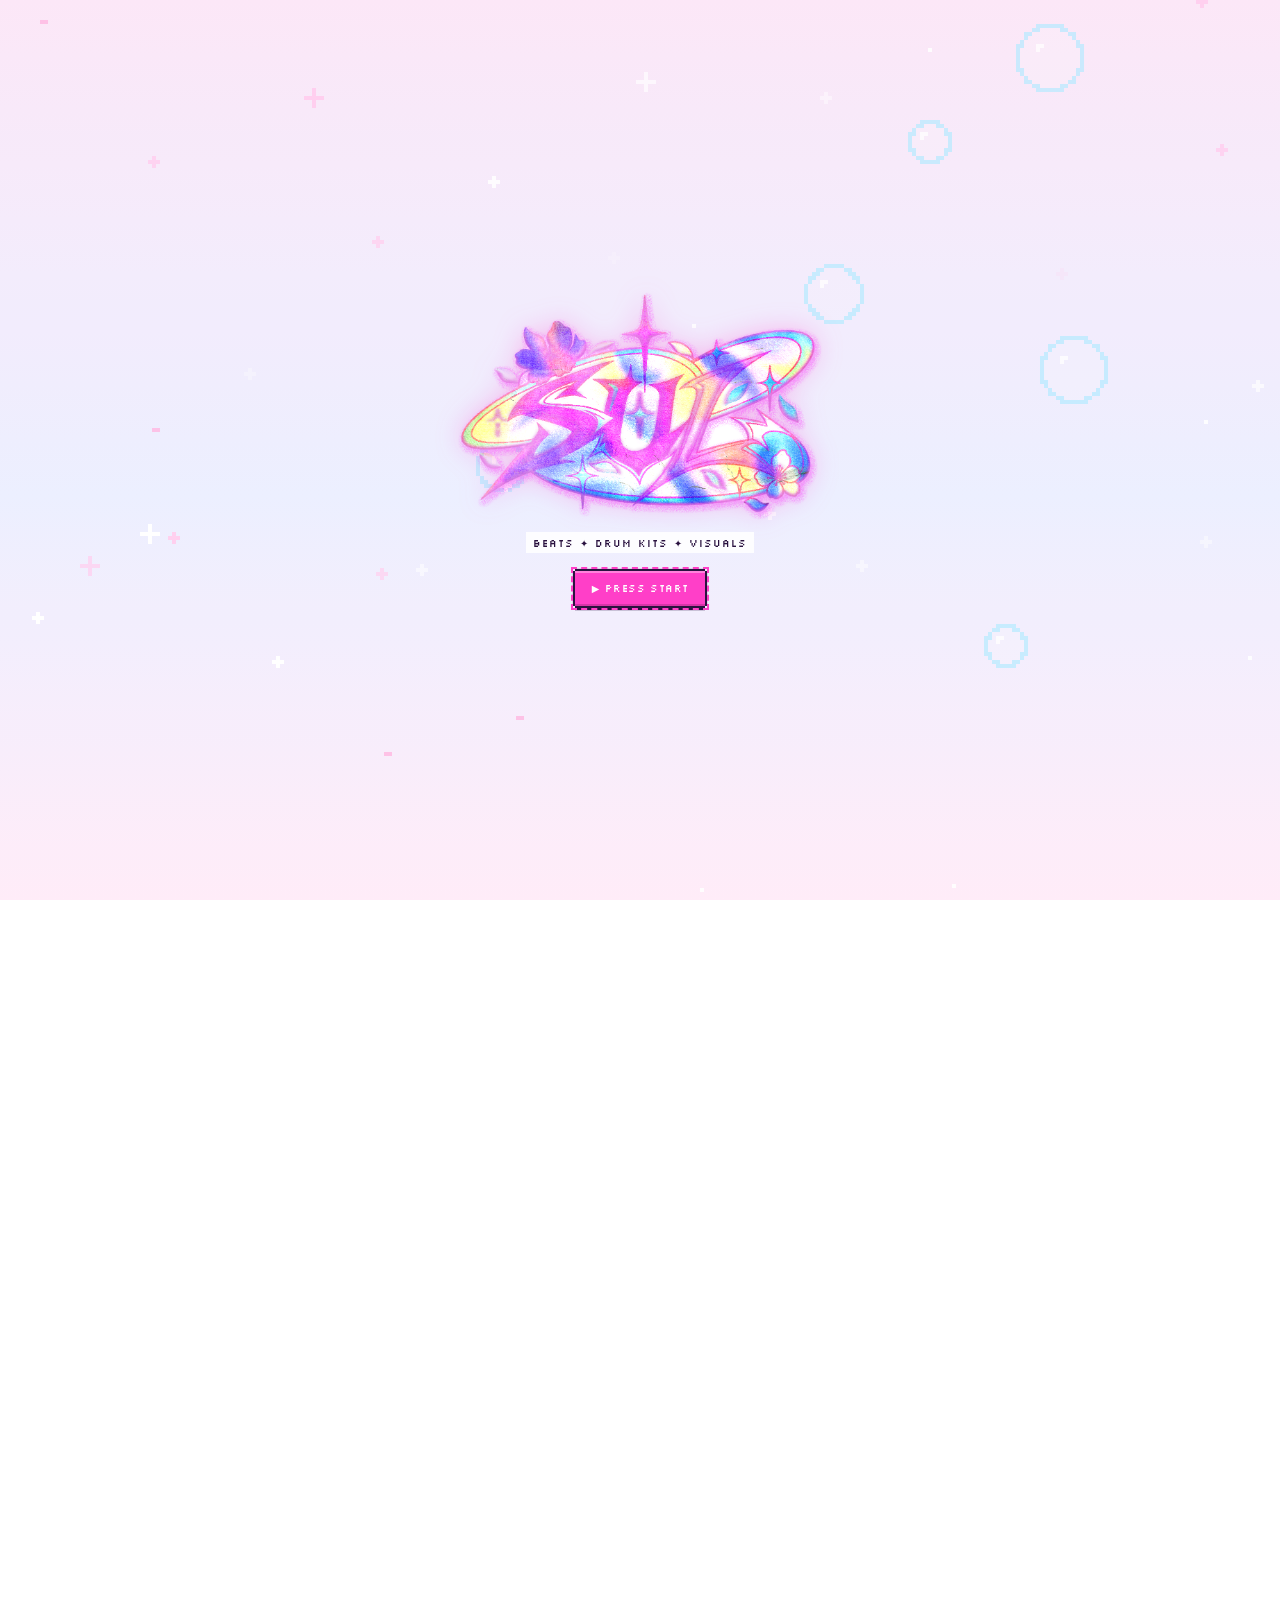
<file: index.html>
<!DOCTYPE html>
<html lang="en">
<head>
  <meta charset="utf-8">
  <meta name="viewport" content="width=device-width, initial-scale=1, viewport-fit=cover">
  <title>SUL0557 — Beats, Drum Kits & Visuals</title>
  <meta name="description" content="Hi I'm Sul and I make beats & visuals. Drum kits, cover art and edits.">
  <meta name="theme-color" content="#fbe3f6">
  <meta property="og:title" content="SUL0557">
  <meta property="og:description" content="Beats, drum kits, cover arts & edits.">
  <meta property="og:image" content="assets/img/share.jpg">
  <meta property="og:type" content="website">
  <meta name="twitter:card" content="summary_large_image">
  <link rel="icon" type="image/png" href="assets/img/favicon.png" id="favicon">
  <link rel="preconnect" href="https://fonts.googleapis.com">
  <link rel="preconnect" href="https://fonts.gstatic.com" crossorigin>
  <link rel="stylesheet" href="assets/css/style.css">
</head>
<body class="is-loading">
  <a class="skip-link" href="#app">Skip to content</a>

  <!-- Background layers -->
  <div id="bg-image" aria-hidden="true"></div>
  <canvas id="bg-canvas" aria-hidden="true"></canvas>
  <div id="bg-overlay" aria-hidden="true"></div>
  <canvas id="fx-canvas" aria-hidden="true"></canvas>

  <!-- Intro / splash page -->
  <div id="intro" hidden></div>

  <!-- Site -->
  <div id="announce" hidden></div>
  <header id="site-header"></header>
  <main id="app" tabindex="-1"></main>
  <footer id="site-footer"></footer>

  <!-- Lightbox -->
  <div id="lightbox" hidden role="dialog" aria-modal="true" aria-label="Viewer"></div>

  <div id="loader" aria-hidden="true"><div class="loader-star">✦</div></div>

  <noscript><p style="padding:2rem;text-align:center;font-family:sans-serif">This site needs JavaScript turned on.</p></noscript>

  <script src="assets/js/fx.js"></script>
  <script src="assets/js/music.js"></script>
  <script src="assets/js/popups.js"></script>
  <script src="assets/js/game.js"></script>
  <script src="assets/js/imagefx.js"></script>
  <script src="assets/js/zipfix.js"></script>
  <script src="assets/js/tools.js"></script>
  <script src="assets/js/app.js"></script>
</body>
</html>
</file>
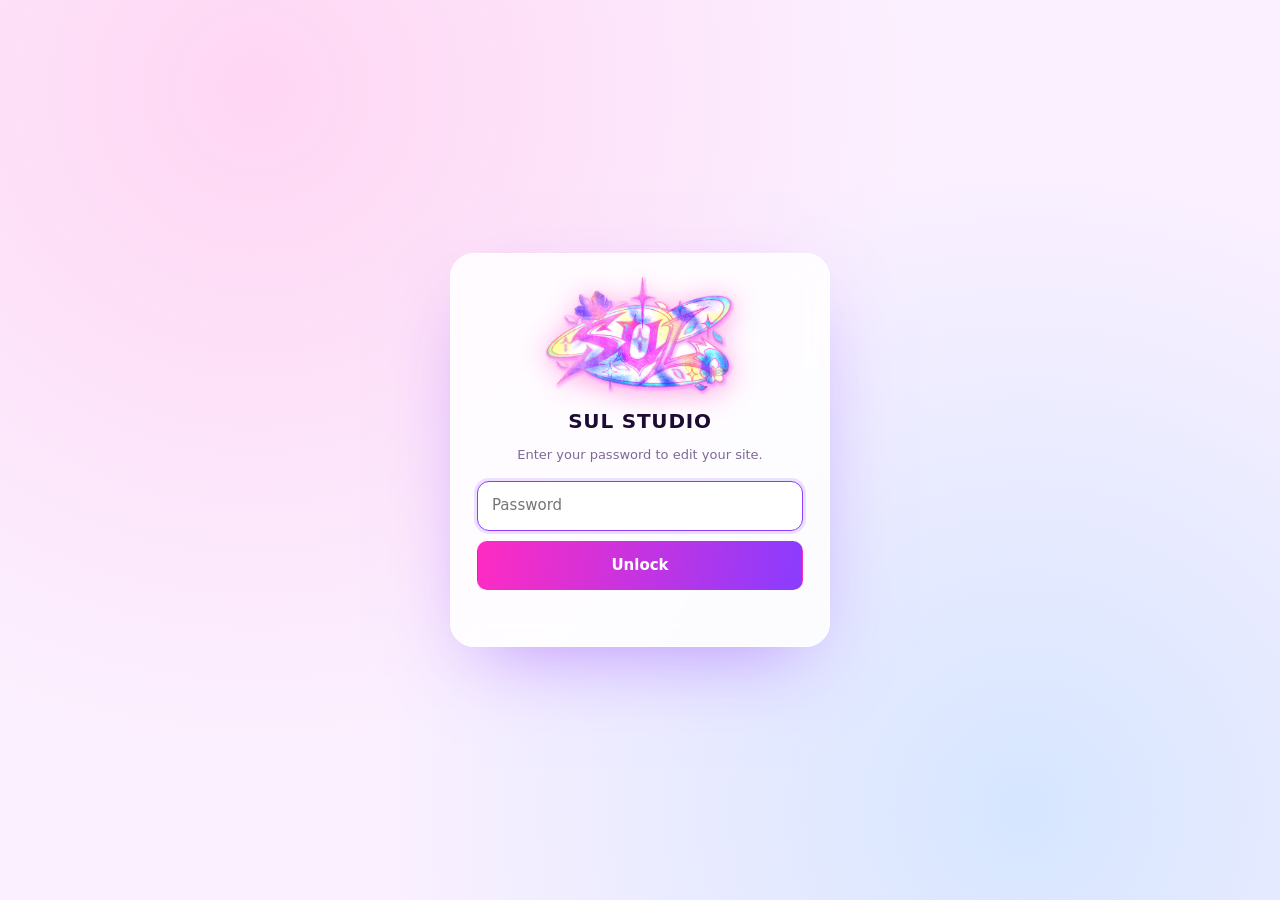
<file: studio-y1yywfhhuo/index.html>
<!DOCTYPE html>
<html lang="en">
<head>
  <meta charset="utf-8">
  <meta name="viewport" content="width=device-width, initial-scale=1">
  <meta name="robots" content="noindex, nofollow">
  <title>SUL Studio — Admin</title>
  <link rel="icon" type="image/png" href="../assets/img/favicon.png">
  <link rel="stylesheet" href="admin.css">
</head>
<body class="locked">
  <div id="gate"></div>
  <header class="topbar">
    <div class="tb-left">
      <img src="../assets/img/logo.png" alt="" class="tb-logo">
      <div>
        <div class="tb-title">SUL STUDIO</div>
        <div class="tb-status" id="status">Loading…</div>
      </div>
    </div>
    <div class="tb-actions">
      <button class="ab ghost" id="btn-lock" title="Lock the admin panel">🔒</button>
      <button class="ab ghost" id="btn-undo" title="Undo (Ctrl+Z)" disabled>↶ Undo</button>
      <button class="ab ghost" id="btn-redo" title="Redo (Ctrl+Shift+Z)" disabled>↷ Redo</button>
      <button class="ab ghost hide-sm" id="btn-intro" title="Play the intro page in the preview">▶ Intro</button>
      <button class="ab ghost hide-sm" id="btn-replay" title="Replay the entrance animations in the preview">✦ Replay</button>
      <button class="ab ghost show-sm" id="btn-toggle-preview">👁 Preview</button>
      <a class="ab ghost hide-sm" href="../" target="_blank" rel="noopener">↗ Live site</a>
      <button class="ab primary" id="btn-publish">🚀 Publish</button>
    </div>
  </header>

  <div class="layout">
    <nav class="side" id="side" aria-label="Admin sections"></nav>
    <main class="editor" id="editor" tabindex="-1"></main>
    <section class="preview" id="preview-pane" aria-label="Live preview">
      <div class="pv-bar">
        <div class="seg" id="device-seg">
          <button data-w="1440" class="on" title="Desktop">🖥</button>
          <button data-w="820" title="Tablet">▭</button>
          <button data-w="390" title="Phone">📱</button>
        </div>
        <select id="pv-page" aria-label="Preview page"></select>
        <a class="pv-open" id="pv-open" href="../index.html?draft=1" target="_blank" rel="noopener" title="Open this draft in a new tab">↗ draft</a>
      </div>
      <div class="pv-stage" id="pv-stage">
        <iframe id="pv" title="Site preview" src="about:blank" data-src="../index.html?preview=1"></iframe>
      </div>
    </section>
  </div>

  <div id="toast" role="status" aria-live="polite"></div>
  <div id="modal" hidden></div>

  <script src="../assets/js/imagefx.js"></script>
  <script src="admin.js"></script>
</body>
</html>
</file>
<file: assets/css/style.css>
/* =========================================================
   SUL0557 — "clean pixel" theme
   Crisp pixel borders, hard pixel shadows, pixel fonts and the
   animated pixel sky. Colours/fonts/sizes come from site.json
   (edit them in the admin panel).
   ========================================================= */

:root {
  --primary: #ff3fc8;
  --secondary: #8a3cff;
  --accent: #38c8ff;
  --highlight: #ffe14d;
  --text: #2a1240;
  --muted: #76659a;
  --surface-rgb: 255, 255, 255;
  --surface-a: .96;
  --radius: 0px;
  --b: 3px;
  --font-h: "Pixelify Sans", "Space Grotesk", system-ui, sans-serif;
  --font-b: "Space Grotesk", system-ui, sans-serif;
  --font-ui: "Silkscreen", "Space Grotesk", monospace;
  --h-weight: 700;
  --h-style: normal;
  --h-transform: uppercase;
  --speed: 1;
  --content-w: 1180px;
  --header-logo: 44px;
  --marquee-speed: 1;
  --ink: var(--text);
  --card: rgba(var(--surface-rgb), var(--surface-a));
  --solid: rgb(var(--surface-rgb));
  --shade: color-mix(in srgb, var(--secondary) 30%, transparent);
  --tint: color-mix(in srgb, var(--primary) 12%, rgb(var(--surface-rgb)));
  --holo: linear-gradient(90deg, var(--primary), var(--secondary) 50%, var(--accent));
  --holo-soft: linear-gradient(135deg, #ffd4f2, #e4d6ff 35%, #d2f2ff 65%, #fff6c4);
  --dur: calc(.6s / var(--speed));
  --frame: 0 calc(-1 * var(--b)) 0 0 var(--ink), 0 var(--b) 0 0 var(--ink), calc(-1 * var(--b)) 0 0 0 var(--ink), var(--b) 0 0 0 var(--ink);
  --drop: var(--b) calc(var(--b) * 3) 0 0 var(--shade), calc(var(--b) * 2) calc(var(--b) * 2) 0 0 var(--shade);
  --drop-lg: calc(var(--b) * 2) calc(var(--b) * 4) 0 0 var(--shade), calc(var(--b) * 3) calc(var(--b) * 3) 0 0 var(--shade);
}

*, *::before, *::after { box-sizing: border-box; }
html { -webkit-text-size-adjust: 100%; scroll-behavior: smooth; }
body { margin: 0; min-height: 100vh; color: var(--text); font-family: var(--font-b); font-size: 16px; line-height: 1.55; background: #fbe3f6; overflow-x: hidden; -webkit-font-smoothing: antialiased; }
body.lock-scroll { overflow: hidden; }
img, video, iframe { max-width: 100%; display: block; }
a { color: inherit; }
button, input { font: inherit; color: inherit; }
h1, h2, h3, h4 { font-family: var(--font-h); font-weight: var(--h-weight); font-style: var(--h-style); text-transform: var(--h-transform); line-height: 1; margin: 0 0 .35em; letter-spacing: .01em; }
p { margin: 0 0 1em; }
.holo { background: var(--holo); -webkit-background-clip: text; background-clip: text; color: transparent; }
.skip-link { position: absolute; left: -999px; top: 8px; z-index: 1000; background: #fff; padding: 8px 14px; }
.skip-link:focus { left: 8px; }
:focus-visible { outline: var(--b) dashed var(--primary); outline-offset: 4px; }
.sr-only { position: absolute !important; width: 1px; height: 1px; overflow: hidden; clip: rect(0 0 0 0); white-space: nowrap; }

/* ---------- the pixel frame (used everywhere) ---------- */
.px, .hd, .card, .kit-box, .g-item, .xcard-media, .cmp-side, .dialog, .win, .tab, .search-box input, .hero-search, .rev, .panel, .media-frame, .img-block img, .ft-form, .chips button, .ag-box, .icon-btn, .lb-btn {
  background: var(--card); box-shadow: var(--frame), var(--drop); border: 0; border-radius: 0;
}
body[data-card="soft"] :is(.hd, .card, .kit-box, .g-item, .xcard-media, .cmp-side, .dialog, .win, .tab, .search-box input, .hero-search, .rev, .panel, .media-frame, .img-block img, .ft-form, .chips button, .icon-btn) {
  border-radius: 18px; box-shadow: 0 0 0 1px color-mix(in srgb, var(--text) 10%, transparent), 0 14px 34px -12px var(--shade);
}

/* ---------- background layers ---------- */
#bg-image, #bg-canvas, #bg-overlay, #fx-canvas { position: fixed; inset: 0; width: 100vw; height: 100vh; pointer-events: none; }
#bg-image { z-index: -4; background-size: cover; background-position: center; display: none; }
#bg-canvas { z-index: -3; image-rendering: pixelated; image-rendering: crisp-edges; }
#bg-overlay { z-index: -2; opacity: 0; }
#fx-canvas { z-index: 900; }
body.bg-grid::before { content: ""; position: fixed; inset: 0; z-index: -5; pointer-events: none;
  background-image: linear-gradient(color-mix(in srgb, var(--secondary) 9%, transparent) 2px, transparent 2px), linear-gradient(90deg, color-mix(in srgb, var(--secondary) 9%, transparent) 2px, transparent 2px);
  background-size: 24px 24px; }

/* ---------- loader ---------- */
#loader { position: fixed; inset: 0; display: grid; place-items: center; z-index: 2000; background: #fbe3f6; transition: opacity .4s steps(4); }
body:not(.is-loading) #loader { opacity: 0; pointer-events: none; }
.loader-star { font-size: 40px; color: var(--primary); animation: blink .8s steps(2) infinite; }
@keyframes blink { 50% { opacity: 0; } }

/* ---------- announcement (LED ticker) ---------- */
#announce { position: relative; z-index: 60; background: var(--ink); color: var(--highlight); font: 400 12px/1.2 var(--font-ui); letter-spacing: .06em; }
#announce[hidden] { display: none; }
.ann-inner { display: flex; align-items: center; justify-content: center; gap: 18px; flex-wrap: wrap; padding: 10px 44px; text-align: center; }
.ann-inner a { color: #fff; text-decoration: none; background: var(--primary); padding: 5px 9px; }
.ann-inner .sparkle { animation: blink 1s steps(2) infinite; display: inline-block; }
.ann-count { color: #fff; }
.ann-x { position: absolute; right: 10px; top: 50%; transform: translateY(-50%); width: 24px; height: 24px; border: 0; background: transparent; color: #fff; cursor: pointer; font: 400 14px var(--font-ui); }

/* ---------- header (pixel taskbar) ---------- */
#site-header { position: relative; z-index: 50; padding: 16px clamp(14px, 3vw, 32px) 8px; }
#site-header.is-sticky { position: sticky; top: 0; }
.hd { display: flex; align-items: center; gap: 10px; max-width: var(--content-w); margin: 0 auto; padding: 8px 10px; background: var(--solid); }
.style-glass .hd { background: rgba(var(--surface-rgb), .82); backdrop-filter: blur(10px); -webkit-backdrop-filter: blur(10px); }
.style-transparent .hd { background: transparent; box-shadow: none; }
.hd-pill { display: flex; align-items: center; gap: 6px; }
.hd-main { flex: 1; }
.layout-pill .hd { width: fit-content; }
.layout-pill .hd-main { flex: none; }
.brand { display: flex; align-items: center; padding: 0 12px 0 4px; text-decoration: none; flex-shrink: 0; }
.brand img { height: var(--header-logo); width: auto; transition: transform .3s steps(3); }
.brand:hover img { transform: translateY(-3px) rotate(-4deg); }
.brand-text { font: var(--h-weight) 22px var(--font-h); }
.nav { display: flex; align-items: center; gap: 4px; }
.nav a { display: inline-flex; align-items: center; gap: 8px; padding: 9px 13px; font: 400 13px var(--font-ui); text-decoration: none; color: var(--muted); }
.nav a svg { width: 16px; height: 16px; }
.nav a:hover { color: var(--text); background: var(--tint); }
.nav a.is-active { color: #fff; background: var(--ink); }
.nav a.is-active::before { content: "▶"; font-size: 9px; color: var(--highlight); }
.nav a.is-active svg { display: none; }
.hd-right { margin-left: auto; }
.icon-btn { width: 36px; height: 36px; display: grid; place-items: center; color: var(--secondary); text-decoration: none; margin: var(--b); transition: transform .15s steps(2); }
.icon-btn:hover { transform: translateY(-3px); color: var(--primary); }
.icon-btn svg { width: 18px; height: 18px; }
.hd-cta { height: 40px !important; padding: 0 16px !important; font-size: 12px !important; }
.burger { display: none; width: 40px; height: 40px; border: 0; background: var(--tint); cursor: pointer; }
.burger span { display: block; width: 18px; height: 3px; margin: 3px auto; background: var(--ink); }
.nav-open .burger span:nth-child(2) { opacity: 0; }
.nav-mobile-extra { display: none; }

/* ---------- buttons ---------- */
.btn {
  --bg: var(--primary); --fg: #fff;
  display: inline-flex; align-items: center; justify-content: center; gap: .55em;
  height: 50px; padding: 0 24px; margin: var(--b); border: 0; cursor: pointer; text-decoration: none; white-space: nowrap;
  font: 400 14px var(--font-ui); letter-spacing: .04em; color: var(--fg); background: var(--bg);
  box-shadow: var(--frame), inset 0 var(--b) 0 0 rgba(255,255,255,.35), inset 0 calc(-1 * var(--b)) 0 0 rgba(0,0,0,.16), 0 calc(var(--b) * 2) 0 0 var(--ink);
  position: relative; transition: transform .08s steps(1), filter .15s; user-select: none; -webkit-tap-highlight-color: transparent;
}
.btn:active { transform: translateY(var(--b)); box-shadow: var(--frame), inset 0 var(--b) 0 0 rgba(0,0,0,.12); }
.btn-ghost { --bg: var(--solid); --fg: var(--text); }
.btn-accent { --bg: var(--accent); --fg: var(--ink); }
.btn-holo { --bg: var(--holo-soft); --fg: var(--ink); }
.btn-dark { --bg: var(--ink); --fg: #fff; }
.btn-sm { height: 38px; padding: 0 14px; font-size: 11px; }
.btn[disabled], .btn.is-disabled { --bg: color-mix(in srgb, var(--text) 12%, #fff); --fg: var(--muted); pointer-events: none; }
.btn .sparkle { color: var(--highlight); }
.btn-ghost .sparkle { color: var(--primary); }
body[data-btn="pill"] .btn { border-radius: 999px; box-shadow: 0 8px 20px -8px var(--primary); font-family: var(--font-b); font-weight: 700; }
body[data-btn="pill"] .btn-ghost { box-shadow: inset 0 0 0 2px color-mix(in srgb, var(--text) 15%, transparent); }
body[data-btn="outline"] .btn { --bg: transparent; --fg: var(--text); }
body[data-btnhover="bounce"] .btn:hover { animation: px-hop calc(.4s / var(--speed)) steps(4); }
body[data-btnhover="wiggle"] .btn:hover { animation: px-wiggle calc(.4s / var(--speed)) steps(4); }
body[data-btnhover="glow"] .btn:hover { filter: brightness(1.1) drop-shadow(0 0 10px var(--primary)); }
body[data-btnhover="grow"] .btn:hover { transform: scale(1.05); }
body[data-btnhover="shine"] .btn:hover { filter: brightness(1.15); }
@keyframes px-hop { 0%, 100% { transform: translateY(0); } 50% { transform: translateY(calc(var(--b) * -2)); } }
@keyframes px-wiggle { 25% { transform: translateX(calc(var(--b) * -1)); } 75% { transform: translateX(var(--b)); } }

/* ---------- layout ---------- */
#app { position: relative; z-index: 2; outline: none; min-height: 60vh; }
.page { display: flex; flex-wrap: wrap; align-items: flex-start; max-width: calc(var(--content-w) + 2 * clamp(16px, 4vw, 40px)); margin: 0 auto; padding: 0 clamp(16px, 4vw, 40px) 30px; }
.section { position: relative; width: 100%; padding: clamp(26px, 4.5vw, 56px) 0; }
.section.sp-small { padding: 14px 0; }
.section.sp-large { padding: clamp(50px, 8vw, 110px) 0; }
.section.sp-none { padding: 0; }
.section.w-half { width: 50%; }
.section.w-half + .section.w-half { padding-left: 18px; }
.section.w-half:has(+ .section.w-half) { padding-right: 18px; }
.wrap { width: 100%; margin: 0 auto; }
.w-narrow .wrap { max-width: 760px; }
.w-full { width: calc(100vw / var(--scale)); margin-left: calc(50% - 50vw / var(--scale)); }
.a-center { text-align: center; }
.a-right { text-align: right; }
.a-center .btn-row, .a-center .more-row, .a-center .tabs, .a-center .chips { justify-content: center; }
.panel { padding: clamp(20px, 3vw, 36px); margin: var(--b); }

.sec-head { display: flex; align-items: flex-end; justify-content: space-between; gap: 16px; margin-bottom: clamp(18px, 2.4vw, 26px); }
.a-center .sec-head { flex-direction: column; align-items: center; }
.sec-title { font-size: clamp(32px, 4.4vw, 54px); margin: 0 0 6px; text-shadow: var(--b) var(--b) 0 rgba(var(--surface-rgb), .9); }
.sec-title .holo { text-shadow: none; filter: drop-shadow(var(--b) var(--b) 0 rgba(var(--surface-rgb), .9)); }
.sec-sub { color: var(--muted); font: 400 12px var(--font-ui); letter-spacing: .04em; margin: 0; }
.sec-sub::before { content: "> "; color: var(--primary); }
.sec-link { font: 400 12px var(--font-ui); color: var(--text); text-decoration: none; white-space: nowrap; padding: 8px 10px; background: var(--solid); box-shadow: var(--frame); margin: var(--b); }
.sec-link:hover { background: var(--ink); color: #fff; }
.btn-row { display: flex; flex-wrap: wrap; gap: 10px 12px; align-items: center; margin-top: 22px; }
.more-row { display: flex; gap: 12px; flex-wrap: wrap; justify-content: center; margin-top: 26px; }
.rich a { color: var(--primary); font-weight: 700; }
.chip, .tag { display: inline-flex; align-items: center; padding: 4px 6px; font: 400 9.5px var(--font-ui); letter-spacing: .03em; text-transform: uppercase; color: var(--secondary); background: color-mix(in srgb, var(--secondary) 10%, #fff); box-shadow: 0 0 0 2px color-mix(in srgb, var(--secondary) 25%, transparent); margin: 2px; }
.status { display: inline-flex; align-items: center; gap: 10px; font: 400 12px var(--font-ui); color: var(--text); margin: 0 0 18px var(--b); background: var(--solid); padding: 7px 10px; box-shadow: var(--frame); }
.status i { width: 8px; height: 8px; background: var(--primary); animation: blink 1s steps(2) infinite; }

/* ---------- hero ---------- */
.hero { display: grid; grid-template-columns: var(--hero-cols, 1fr 1fr); gap: clamp(28px, 5vw, 64px); align-items: center; }
.hero.fullh { min-height: calc((100vh - 170px) / var(--scale)); }
.hero.layout-split-reverse .hero-art-col { order: -1; }
.hero.layout-centered { grid-template-columns: 1fr; text-align: center; justify-items: center; }
.hero.layout-centered .btn-row, .hero.layout-centered .chips { justify-content: center; }
.hero.layout-centered .hero-search { margin-left: auto; margin-right: auto; }
.hero.no-art { grid-template-columns: 1fr; }
.hero-title { font-size: clamp(50px, 7vw, 100px); line-height: .9; margin: 0 0 20px; text-shadow: calc(var(--b) * 1.5) calc(var(--b) * 1.5) 0 rgba(var(--surface-rgb), .95); }
.hero-title .holo { text-shadow: none; filter: drop-shadow(calc(var(--b) * 1.5) calc(var(--b) * 1.5) 0 rgba(var(--surface-rgb), .95)); }
.hero-text { font-size: clamp(16px, 1.35vw, 18px); max-width: 500px; margin: 0 0 6px; background: rgba(var(--surface-rgb), .7); padding: 2px 4px; }
.layout-centered .hero-text { margin-left: auto; margin-right: auto; }
.hero-small { display: inline-block; font: 400 11px var(--font-ui); color: var(--muted); text-decoration: none; margin-top: 8px; }
a.hero-small:hover { color: var(--primary); }
.hero-search { display: flex; align-items: center; gap: 8px; margin: 26px var(--b) 0; max-width: 470px; padding: 5px 5px 5px 14px; }
.hero-search svg { display: none; }
.hero-search::before { content: ">"; font: 400 14px var(--font-ui); color: var(--primary); }
.hero-search input { flex: 1; min-width: 0; border: 0; outline: none; background: transparent; font: 400 13px var(--font-ui); padding: 8px 0; color: var(--text); caret-color: var(--primary); }
.hero-search .btn { height: 38px; margin: 0; box-shadow: none; }
.chips { display: flex; flex-wrap: wrap; align-items: center; gap: 8px; margin-top: 16px; font: 400 11px var(--font-ui); color: var(--muted); }
.chips button { padding: 6px 10px; cursor: pointer; font: 400 11px var(--font-ui); color: var(--secondary); margin: var(--b); box-shadow: var(--frame); }
.chips button:hover { background: var(--ink); color: #fff; }
.hero-art-col { display: flex; flex-direction: column; gap: 18px; min-width: 0; padding: var(--b); }
.win { position: relative; }
.win-bar { display: flex; align-items: center; gap: 6px; padding: 8px 10px; background: var(--ink); color: #fff; font: 400 11px var(--font-ui); }
.win-bar span { flex: 1; }
.win-bar i { width: 12px; height: 12px; background: var(--highlight); }
.win-bar i:nth-of-type(2) { background: var(--accent); }
.win-bar i:nth-of-type(3) { background: var(--primary); }
.art-card { position: relative; aspect-ratio: 1.35 / 1; display: grid; place-items: center; overflow: hidden; background: var(--holo-soft); }
.art-card::before { content: ""; position: absolute; inset: 0; background-image: linear-gradient(rgba(255,255,255,.4) 2px, transparent 2px), linear-gradient(90deg, rgba(255,255,255,.4) 2px, transparent 2px); background-size: 22px 22px; }
.art-card::after { content: "✦"; position: absolute; top: 12%; right: 10%; font-size: 26px; color: #fff; animation: blink 1.4s steps(2) infinite; }
.art-card img { position: relative; width: 84%; height: auto; }
.win-foot { display: flex; justify-content: space-between; gap: 10px; padding: 8px 12px; font: 400 10px var(--font-ui); color: var(--muted); background: var(--solid); border-top: var(--b) solid var(--ink); }
.win-foot b { color: var(--primary); font-weight: 400; }
.logo-float { animation: px-float calc(3.2s / var(--speed)) steps(8) infinite; }
@keyframes px-float { 0%, 100% { transform: translateY(0); } 50% { transform: translateY(-14px); } }
.hero-logo-solo { width: min(100%, 620px); height: auto; margin: 0 auto; }
.logo-glow { filter: drop-shadow(0 0 18px color-mix(in srgb, var(--primary) 30%, transparent)); }
.mosaic { display: grid; grid-template-columns: repeat(3, 1fr); gap: 8px; height: clamp(300px, 36vw, 440px); overflow: hidden; padding: 8px; background: var(--ink); }
.mosaic-col { display: flex; flex-direction: column; gap: 8px; animation: mosaic-up calc(30s / var(--speed)) linear infinite; }
.mosaic-col:nth-child(2) { animation-direction: reverse; }
.mosaic.paused .mosaic-col { animation-play-state: paused; }
.mosaic-col img { width: 100%; aspect-ratio: 1; object-fit: cover; }
@keyframes mosaic-up { to { transform: translateY(-50%); } }
.mosaic-bar { display: flex; justify-content: space-between; font: 400 10px var(--font-ui); color: var(--muted); }
.mosaic-bar button { border: 0; background: none; color: var(--muted); cursor: pointer; font: inherit; }

/* ---------- reviews (pixel speech bubbles) ---------- */
.rev-strip { overflow: hidden; padding: 8px 0 30px; -webkit-mask: linear-gradient(90deg, transparent, #000 6%, #000 94%, transparent); mask: linear-gradient(90deg, transparent, #000 6%, #000 94%, transparent); }
.rev-track { display: flex; gap: 22px; width: max-content; padding: 0 var(--b); animation: marquee calc(45s / var(--speed) / var(--marquee-speed)) linear infinite; }
.rev-strip:hover .rev-track { animation-play-state: paused; }
.rev { width: 250px; flex-shrink: 0; padding: 12px 14px; position: relative; margin: var(--b) 0; background: var(--solid); }
.rev::after { content: ""; position: absolute; left: 22px; bottom: calc(var(--b) * -4); width: calc(var(--b) * 3); height: calc(var(--b) * 3); background: var(--solid); box-shadow: var(--b) 0 0 0 var(--ink), calc(var(--b) * -1) 0 0 0 var(--ink), 0 var(--b) 0 0 var(--ink); }
.rev-who { display: flex; align-items: center; gap: 8px; margin-bottom: 6px; font: 400 10px var(--font-ui); color: var(--primary); }
.rev-av { width: 24px; height: 24px; object-fit: cover; background: var(--holo-soft); flex-shrink: 0; display: grid; place-items: center; font: 400 10px var(--font-ui); color: var(--secondary); }
.rev p { margin: 0; font: 600 14px/1.35 var(--font-b); }
.reviews-big .rev { width: 280px; }

/* ---------- ticker band ---------- */
.marquee { transform: rotate(var(--tilt, 0deg)); margin: 0 -40px; padding: 12px 0; overflow: hidden; box-shadow: 0 calc(var(--b) * -1) 0 var(--ink), 0 var(--b) 0 var(--ink); }
.marquee.st-gradient { background: var(--primary); color: #fff; }
.marquee.st-holo { background: var(--holo-soft); color: var(--ink); }
.marquee.st-glass { background: var(--solid); color: var(--primary); }
.marquee.st-dark { background: var(--ink); color: var(--highlight); }
.marquee-track { display: flex; width: max-content; animation: marquee calc(28s / var(--speed) / var(--marquee-speed)) linear infinite; }
.marquee-track span { font: var(--h-weight) clamp(20px, 2.6vw, 32px) var(--font-h); text-transform: var(--h-transform); white-space: pre; padding-right: .6em; }
@keyframes marquee { to { transform: translateX(-50%); } }

/* ---------- item shop (kits) ---------- */
.kit-box { padding: clamp(14px, 2vw, 24px); background-color: color-mix(in srgb, var(--secondary) 6%, rgb(var(--surface-rgb))); background-image: linear-gradient(color-mix(in srgb, var(--secondary) 7%, transparent) 2px, transparent 2px), linear-gradient(90deg, color-mix(in srgb, var(--secondary) 7%, transparent) 2px, transparent 2px); background-size: 20px 20px; margin: var(--b); }
.grid { display: grid; gap: clamp(16px, 2vw, 24px); grid-template-columns: repeat(var(--cols, 3), minmax(0, 1fr)); padding: var(--b); }
.card { position: relative; display: flex; flex-direction: column; text-align: left; text-decoration: none; color: inherit; background: var(--solid); transition: transform .12s steps(2); }
body[data-cardhover="lift"] .card:hover, body[data-cardhover="tilt"] .card:hover { transform: translate(calc(var(--b) * -1), calc(var(--b) * -2)); box-shadow: var(--frame), var(--drop-lg); }
body[data-cardhover="glow"] .card:hover { box-shadow: var(--frame), 0 0 0 calc(var(--b) * 3) color-mix(in srgb, var(--primary) 35%, transparent); }
body[data-cardhover="grow"] .card:hover { transform: scale(1.03); }
.card-media { position: relative; aspect-ratio: 1; overflow: hidden; background: var(--holo-soft); border-bottom: var(--b) solid var(--ink); }
.card-media img { width: 100%; height: 100%; object-fit: cover; }
.soldout-tag { position: absolute; inset: 0; display: grid; place-items: center; background: color-mix(in srgb, var(--ink) 55%, transparent); color: #fff; font: 400 18px var(--font-ui); }
.card-body { padding: 14px; display: flex; flex-direction: column; gap: 8px; flex: 1; }
.card-top { display: flex; align-items: flex-start; justify-content: space-between; gap: 8px; }
.card-title { font-size: 20px; margin: 0; line-height: 1.05; }
.badge { font: 400 10px var(--font-ui); letter-spacing: .04em; padding: 6px 8px; color: var(--ink); background: var(--highlight); box-shadow: var(--frame), var(--b) var(--b) 0 0 var(--ink); display: inline-block; }
.card .badge { position: absolute; top: 12px; left: 12px; z-index: 2; transform: rotate(-4deg); animation: badge-bob calc(1.6s / var(--speed)) steps(2) infinite; }
@keyframes badge-bob { 50% { transform: rotate(-4deg) translateY(calc(var(--b) * -1)); } }
.tags { display: flex; flex-wrap: wrap; gap: 4px; }
.card-desc { color: var(--muted); font-size: 13.5px; margin: 0; line-height: 1.45; }
.card-foot { display: flex; align-items: center; justify-content: space-between; gap: 10px; margin-top: auto; padding-top: 8px; border-top: 2px dashed color-mix(in srgb, var(--text) 15%, transparent); }
.price-row { display: flex; align-items: baseline; gap: 8px; }
.price { font: 400 15px var(--font-ui); color: var(--primary); }
.price::before { content: "◆ "; color: var(--highlight); text-shadow: 1px 1px 0 var(--ink); }
.old-price { font: 400 11px var(--font-ui); color: var(--muted); text-decoration: line-through; }
.go-btn { height: 34px; padding: 0 12px; font-size: 11px; }
.search-box { position: relative; margin: 0 var(--b) 22px; max-width: 420px; }
.a-center .search-box { margin-left: auto; margin-right: auto; }
.search-box input { width: 100%; padding: 13px 16px 13px 42px; font: 400 12px var(--font-ui); color: var(--text); outline: none; }
.search-box svg { position: absolute; left: 14px; top: 50%; transform: translateY(-50%); width: 18px; height: 18px; color: var(--primary); z-index: 1; }
.empty { text-align: center; color: var(--muted); padding: 30px 10px; font: 400 12px var(--font-ui); }

/* ---------- VS screen (compare) ---------- */
.vs { display: grid; grid-template-columns: 1fr auto 1fr; gap: 20px; align-items: stretch; text-align: left; padding: var(--b); }
.cmp-side { padding: 0 0 8px; background: var(--solid); }
.cmp-side h3 { margin: 0; padding: 12px 16px; font-size: 22px; background: var(--primary); color: #fff; }
.cmp-them h3 { background: color-mix(in srgb, var(--text) 18%, #fff); color: var(--muted); }
.cmp-side ul { list-style: none; margin: 0; padding: 6px 16px; }
.cmp-side li { display: flex; gap: 10px; align-items: flex-start; padding: 10px 0; border-bottom: 2px dashed color-mix(in srgb, var(--text) 10%, transparent); font: 600 14px/1.35 var(--font-b); }
.cmp-side li:last-child { border-bottom: 0; }
.cmp-side li small { display: block; font: 400 10px var(--font-ui); color: var(--muted); margin-bottom: 3px; }
.cmp-ic { width: 20px; height: 20px; flex-shrink: 0; display: grid; place-items: center; font: 400 11px var(--font-ui); background: var(--primary); color: #fff; margin-top: 2px; }
.cmp-them .cmp-ic { background: color-mix(in srgb, var(--text) 15%, #fff); color: var(--muted); }
.cmp-them { filter: saturate(.4); opacity: .85; }
.vs-badge { align-self: center; font: var(--h-weight) 44px var(--font-h); color: var(--highlight); text-shadow: var(--b) 0 0 var(--ink), calc(var(--b) * -1) 0 0 var(--ink), 0 var(--b) 0 var(--ink), 0 calc(var(--b) * -1) 0 var(--ink), calc(var(--b) * 2) calc(var(--b) * 2) 0 var(--primary); animation: px-hop calc(1s / var(--speed)) steps(2) infinite; }

/* ---------- cards ---------- */
.cards-grid { display: grid; gap: clamp(14px, 1.8vw, 20px); grid-template-columns: repeat(var(--cols, 2), minmax(0, 1fr)); padding: var(--b); }
.xcard { display: block; text-decoration: none; color: inherit; }
.xcard-media { position: relative; aspect-ratio: 1; overflow: hidden; }
.xcard-media img { width: 100%; height: 100%; object-fit: cover; }
.xcard-go { position: absolute; right: 8px; bottom: 8px; width: 30px; height: 30px; background: var(--primary); color: #fff; display: grid; place-items: center; box-shadow: var(--frame); }
.xcard-go svg { width: 13px; height: 13px; }
.xcard h3 { font-size: 16px; margin: 14px 0 3px; }
.xcard p { font: 400 10px var(--font-ui); color: var(--muted); margin: 0; }

/* ---------- gallery (pixel frames) ---------- */
.tabs { display: flex; flex-wrap: wrap; gap: 8px; margin-bottom: 22px; padding: var(--b); }
.tab { cursor: pointer; font: 400 12px var(--font-ui); padding: 10px 14px; color: var(--muted); background: var(--solid); }
.tab:hover { color: var(--text); }
.tab.is-active { background: var(--ink); color: #fff; }
.tab.is-active::before { content: "▶ "; color: var(--highlight); }
.g-grid, .g-bento { display: grid; gap: clamp(14px, 1.8vw, 20px); padding: var(--b); }
.g-grid { grid-template-columns: repeat(var(--cols, 3), minmax(0, 1fr)); }
.g-bento { grid-template-columns: repeat(4, minmax(0, 1fr)); grid-auto-flow: dense; }
.g-bento .g-item { aspect-ratio: 1; }
.g-bento .g-item:nth-child(5n+1) { grid-column: span 2; grid-row: span 2; }
.g-bento .g-item:nth-child(10n+6) { grid-column: 3 / span 2; }
.g-masonry { columns: var(--cols, 3); column-gap: clamp(14px, 1.8vw, 20px); padding: var(--b); }
.g-masonry .g-item { break-inside: avoid; margin-bottom: clamp(14px, 1.8vw, 20px); }
.g-item { position: relative; display: block; width: 100%; padding: 0; cursor: zoom-in; overflow: hidden; text-align: left; transition: transform .12s steps(2); background: var(--holo-soft); }
.g-item:hover { transform: translate(calc(var(--b) * -1), calc(var(--b) * -2)); box-shadow: var(--frame), var(--drop-lg); }
.g-grid .g-item { aspect-ratio: 1; }
.g-grid .g-item img, .g-grid .g-item video, .g-bento .g-item img, .g-bento .g-item video { width: 100%; height: 100%; object-fit: cover; }
.g-masonry .g-item img, .g-masonry .g-item video { width: 100%; height: auto; }
.g-cap { position: absolute; left: 0; right: 0; bottom: 0; padding: 8px 10px; color: #fff; background: var(--ink); transform: translateY(100%); transition: transform .15s steps(3); }
.g-item:hover .g-cap, .g-item:focus-visible .g-cap { transform: none; }
.g-cap strong { display: block; font: 400 12px var(--font-ui); }
.g-cap small { font: 500 12px var(--font-b); opacity: .8; }
.g-play { position: absolute; top: 10px; right: 10px; width: 34px; height: 34px; display: grid; place-items: center; background: var(--primary); color: #fff; z-index: 2; box-shadow: var(--frame); }
.g-play svg { width: 14px; height: 14px; margin-left: 2px; }
.g-tag { position: absolute; top: 10px; left: 10px; z-index: 2; font: 400 9px var(--font-ui); padding: 5px 7px; background: var(--highlight); color: var(--ink); box-shadow: var(--frame); }

/* ---------- text / RPG dialog / media ---------- */
.text-block .sec-title { font-size: clamp(42px, 6.5vw, 84px); }
.text-block.size-small .sec-title { font-size: clamp(28px, 3.6vw, 44px); }
.text-block .rich { max-width: 640px; background: rgba(var(--surface-rgb), .75); padding: 4px 6px; display: inline-block; }
.text-block.size-large .rich { font-size: clamp(16px, 1.4vw, 19px); }
.dialog { display: grid; grid-template-columns: auto 1fr; gap: clamp(16px, 3vw, 30px); align-items: start; padding: clamp(18px, 3vw, 30px); position: relative; text-align: left; margin: var(--b); background: var(--solid); }
.dlg-face { width: clamp(90px, 13vw, 150px); aspect-ratio: 1; background: var(--holo-soft); display: grid; place-items: center; box-shadow: var(--frame); margin: var(--b); }
.dlg-face img { width: 88%; height: auto; }
.dlg-name { display: inline-block; font: 400 12px var(--font-ui); background: var(--ink); color: var(--highlight); padding: 6px 10px; margin-bottom: 12px; }
.dialog .rich { font-size: clamp(16px, 1.6vw, 21px); font-weight: 600; margin-bottom: 4px; }
.dialog .rich::after { content: "▌"; color: var(--primary); animation: blink .9s steps(2) infinite; margin-left: 2px; }
.dialog .btn-row { flex-direction: column; align-items: flex-start; gap: 2px; margin-top: 14px; }
.dialog .btn { height: auto; padding: 8px 12px; margin: 0; --bg: transparent; --fg: var(--text); box-shadow: none; font-size: 13px; }
.dialog .btn:hover { --bg: var(--ink); --fg: #fff; animation: none; }
.dlg-next { position: absolute; right: 18px; bottom: 14px; color: var(--primary); animation: px-hop calc(.8s / var(--speed)) steps(2) infinite; font-size: 14px; }
.media-frame { overflow: hidden; background: #000; aspect-ratio: 16 / 9; margin: var(--b); }
.media-frame iframe, .media-frame video { width: 100%; height: 100%; border: 0; }
.img-block figure { margin: 0 auto; padding: var(--b); }
.img-block img { width: 100%; height: auto; }
.img-block figcaption { margin-top: 12px; color: var(--muted); font: 400 11px var(--font-ui); text-align: center; }
.links-list { display: grid; gap: 14px; max-width: 560px; }
.a-center .links-list { margin: 0 auto; }
.links-list .btn { width: calc(100% - 2 * var(--b)); height: 56px; }

/* ---------- footer (pixel ground) ---------- */
#site-footer { position: relative; z-index: 2; margin-top: 40px; }
#site-footer::before { content: ""; display: block; height: 24px; background:
  linear-gradient(90deg, #b6e07a 0 12px, #9ccf5d 12px 24px) 0 0 / 24px 12px repeat-x,
  linear-gradient(#7fb547, #7fb547) 0 12px / 100% 12px no-repeat; }
.ft-wrap { background: var(--ink); color: #f2e9ff; }
.ft { max-width: var(--content-w); margin: 0 auto; padding: 40px clamp(16px, 4vw, 40px) 24px; }
.ft-cols { display: grid; gap: 30px; }
.ft-brand img { height: 52px; width: auto; margin-bottom: 14px; }
.ft-brand p { color: rgba(255,255,255,.7); margin: 0 0 16px; font-size: 14px; }
.ft-socials { display: flex; gap: 6px; flex-wrap: wrap; }
.ft-socials .icon-btn { background: rgba(255,255,255,.08); color: #fff; box-shadow: 0 0 0 2px rgba(255,255,255,.25); }
.ft h4 { font: 400 11px var(--font-ui); color: var(--highlight); margin: 6px 0 14px; }
.ft ul { list-style: none; margin: 0; padding: 0; display: grid; gap: 9px; }
.ft ul a { text-decoration: none; font-weight: 600; font-size: 14px; }
.ft ul a::before { content: "▶ "; font-size: 9px; color: var(--primary); opacity: 0; }
.ft ul a:hover::before { opacity: 1; }
.ft-news p { color: rgba(255,255,255,.7); margin: 0 0 12px; font-size: 14px; }
.ft-form { display: flex; gap: 6px; padding: 4px 4px 4px 12px; max-width: 340px; background: #fff; }
.ft-form input { flex: 1; min-width: 0; border: 0; outline: none; background: transparent; padding: 8px 0; font: 400 12px var(--font-ui); color: var(--ink); }
.ft-form button { width: 36px; border: 0; background: var(--primary); color: #fff; cursor: pointer; }
.ft-bottom { display: flex; justify-content: space-between; gap: 12px; flex-wrap: wrap; margin-top: 34px; padding-top: 16px; border-top: 2px dashed rgba(255,255,255,.18); font: 400 10px var(--font-ui); color: rgba(255,255,255,.55); }

/* ---------- intro (PRESS START) ---------- */
#intro { position: fixed; inset: 0; z-index: 1000; display: flex; flex-direction: column; align-items: center; justify-content: center; text-align: center; padding: 30px; gap: 12px; background: rgba(255,255,255,.15); cursor: pointer; }
#intro[hidden] { display: none; }
.intro-logo-btn { border: 0; background: none; padding: 0; cursor: pointer; max-width: 92vw; }
.intro-logo { width: min(86vw, var(--intro-logo, 520px)); height: auto; }
.intro-title { font-size: clamp(36px, 6vw, 80px); margin: 0; }
.intro-sub { font: 400 clamp(11px, 1.2vw, 14px) var(--font-ui); letter-spacing: .1em; color: var(--ink); margin: 0 0 6px; background: rgba(255,255,255,.85); padding: 6px 10px; }
.intro-enter { animation: blink 1.1s steps(2) infinite; }
.intro-in .intro-logo-btn { animation: intro-in calc(.9s / var(--speed)) steps(6) both; }
.intro-in .intro-sub { animation: fade-up calc(.6s / var(--speed)) steps(4) both; animation-delay: calc(.4s / var(--speed)); }
@keyframes intro-in { from { opacity: 0; transform: scale(.4); } to { opacity: 1; transform: none; } }
@keyframes fade-up { from { opacity: 0; transform: translateY(16px); } to { opacity: 1; transform: none; } }
.la-float .intro-logo { animation: px-float calc(3s / var(--speed)) steps(8) infinite; }
.la-pulse .intro-logo { animation: pulse calc(1.6s / var(--speed)) steps(4) infinite; }
.la-spin .intro-logo { animation: spin3d calc(6s / var(--speed)) steps(24) infinite; }
.la-glitch .intro-logo { animation: glitch calc(3s / var(--speed)) steps(1) infinite; }
.la-bounce .intro-logo { animation: bounce calc(1s / var(--speed)) steps(4) infinite; }
.la-holo .intro-logo { animation: hue calc(6s / var(--speed)) steps(12) infinite; }
@keyframes pulse { 50% { transform: scale(1.05); } }
@keyframes spin3d { to { transform: rotateY(360deg); } }
@keyframes bounce { 0%,100% { transform: translateY(0); } 50% { transform: translateY(-20px); } }
@keyframes hue { to { filter: hue-rotate(360deg); } }
@keyframes glitch { 0%, 86%, 100% { transform: none; filter: none; } 88% { transform: translate(-6px, 2px); filter: drop-shadow(6px 0 0 #38c8ff) drop-shadow(-6px 0 0 #ff3fc8); } 92% { transform: translate(5px, -3px); } }
#intro.exit-zoom { animation: exit-zoom calc(.6s / var(--speed)) steps(6) forwards; }
#intro.exit-fade { animation: exit-fade calc(.5s / var(--speed)) steps(5) forwards; }
#intro.exit-slide { animation: exit-slide calc(.6s / var(--speed)) steps(6) forwards; }
#intro.exit-blur { animation: exit-blur calc(.6s / var(--speed)) steps(6) forwards; }
@keyframes exit-zoom { to { opacity: 0; transform: scale(1.5); } }
@keyframes exit-fade { to { opacity: 0; } }
@keyframes exit-slide { to { transform: translateY(-105%); } }
@keyframes exit-blur { to { opacity: 0; filter: blur(20px); } }
body.intro-active #announce, body.intro-active #site-header, body.intro-active #app, body.intro-active #site-footer { visibility: hidden; }

/* ---------- lightbox ---------- */
#lightbox { position: fixed; inset: 0; z-index: 1500; display: flex; align-items: center; justify-content: center; flex-direction: column; padding: 70px 70px 30px; background: color-mix(in srgb, var(--ink) 90%, transparent); animation: exit-fade .25s steps(3) reverse both; }
#lightbox[hidden] { display: none; }
.lb-stage { max-width: min(1200px, 100%); max-height: calc(100vh - 190px); width: 100%; display: flex; align-items: center; justify-content: center; }
.lb-stage img { max-height: calc(100vh - 190px); width: auto; max-width: 100%; box-shadow: 0 0 0 var(--b) #fff, calc(var(--b) * 3) calc(var(--b) * 3) 0 var(--b) var(--primary); }
.lb-stage video { max-height: calc(100vh - 190px); max-width: 100%; background: #000; }
.lb-stage .lb-frame { width: min(1100px, 100%); aspect-ratio: 16 / 9; background: #000; box-shadow: 0 0 0 var(--b) #fff; }
.lb-stage iframe { width: 100%; height: 100%; border: 0; }
.lb-info { color: #fff; text-align: center; margin-top: 18px; max-width: 760px; }
.lb-info h3 { font-size: 22px; margin: 0 0 4px; }
.lb-info p { opacity: .8; margin: 0 0 12px; }
.lb-btn { position: absolute; width: 46px; height: 46px; cursor: pointer; color: var(--ink); display: grid; place-items: center; background: var(--solid); }
.lb-btn:hover { background: var(--highlight); }
.lb-close { top: 18px; right: 18px; }
.lb-prev { left: 16px; top: 50%; margin-top: -23px; }
.lb-next { right: 16px; top: 50%; margin-top: -23px; }
.lb-btn svg { width: 20px; height: 20px; }

/* ---------- secret admin login ---------- */
#admin-gate { position: fixed; inset: 0; z-index: 3000; display: grid; place-items: center; padding: 20px; background: color-mix(in srgb, var(--ink) 60%, transparent); }
.ag-box { width: min(340px, 100%); padding: 24px 22px 16px; text-align: center; display: flex; flex-direction: column; gap: 12px; background: var(--solid); }
.ag-lock { font-size: 30px; line-height: 1; }
.ag-box h2 { margin: 0; font-size: 26px; }
.ag-box input { width: 100%; padding: 13px 14px; border: 0; box-shadow: var(--frame); font: 400 13px var(--font-ui); color: var(--text); background: #fff; margin: var(--b) 0; }
.ag-box input:focus { outline: none; box-shadow: 0 calc(-1 * var(--b)) 0 0 var(--primary), 0 var(--b) 0 0 var(--primary), calc(-1 * var(--b)) 0 0 0 var(--primary), var(--b) 0 0 0 var(--primary); }
.ag-box .btn { width: calc(100% - 2 * var(--b)); }
.ag-msg { margin: 0; min-height: 18px; font: 400 11px var(--font-ui); color: #e5304f; }
.ag-shake { animation: px-wiggle .3s steps(4) 2; }

/* ---------- entrance animations ---------- */
.reveal { transition-property: opacity, transform, filter; transition-duration: var(--dur); transition-timing-function: steps(5); }
body[data-entrance="fade-up"] .reveal:not(.is-in) { opacity: 0; transform: translateY(24px); }
body[data-entrance="fade"] .reveal:not(.is-in) { opacity: 0; }
body[data-entrance="zoom"] .reveal:not(.is-in) { opacity: 0; transform: scale(.9); }
body[data-entrance="pop"] .reveal:not(.is-in) { opacity: 0; transform: scale(.8) translateY(12px); }
body[data-entrance="slide"] .reveal:not(.is-in) { opacity: 0; transform: translateX(-40px); }
body[data-entrance="flip"] .reveal:not(.is-in) { opacity: 0; transform: perspective(800px) rotateX(60deg); transform-origin: top; }
body[data-entrance="blur"] .reveal:not(.is-in) { opacity: 0; filter: blur(10px); }
body[data-entrance="none"] .reveal { transition: none; }
.card.is-in:hover, .g-item.is-in:hover, .xcard.is-in:hover { transition-delay: 0s; transition-duration: .12s; }

/* ---------- page transitions ---------- */
.pt-fade-out { animation: exit-fade calc(.2s / var(--speed)) steps(3) forwards; }
.pt-fade-in { animation: exit-fade calc(.35s / var(--speed)) steps(4) reverse both; }
.pt-slide-out { animation: pt-slide-out calc(.25s / var(--speed)) steps(3) forwards; }
.pt-slide-in { animation: pt-slide-in calc(.4s / var(--speed)) steps(5) both; }
.pt-zoom-out { animation: pt-zoom-out calc(.25s / var(--speed)) steps(3) forwards; }
.pt-zoom-in { animation: pt-zoom-in calc(.4s / var(--speed)) steps(5) both; }
@keyframes pt-slide-out { to { opacity: 0; transform: translateX(-40px); } }
@keyframes pt-slide-in { from { opacity: 0; transform: translateX(40px); } }
@keyframes pt-zoom-out { to { opacity: 0; transform: scale(.97); } }
@keyframes pt-zoom-in { from { opacity: 0; transform: scale(1.03); } }

body.no-motion *, body.no-motion *::before, body.no-motion *::after { animation: none !important; transition: none !important; }
body.no-motion .reveal { opacity: 1 !important; transform: none !important; filter: none !important; }

/* ---------- responsive ---------- */
@media (max-width: 1000px) {
  .grid, .g-grid, .cards-grid { grid-template-columns: repeat(var(--cols-md, 2), minmax(0, 1fr)); }
  .g-masonry { columns: var(--cols-md, 2); }
  .g-bento { grid-template-columns: repeat(3, minmax(0, 1fr)); }
  .g-bento .g-item:nth-child(10n+6) { grid-column: auto / span 2; }
  .section.w-half { width: 100%; padding-left: 0 !important; padding-right: 0 !important; }
  .ft-cols { grid-template-columns: 1fr 1fr !important; }
  .ft-brand, .ft-news { grid-column: span 2; }
}
@media (max-width: 860px) {
  #site-header { padding: 10px 10px 6px; }
  .burger { display: block; margin-left: auto; }
  .hd-right { display: none !important; }
  .layout-pill .hd { width: auto; }
  .nav { position: absolute; top: calc(100% + 4px); left: 14px; right: 14px; flex-direction: column; align-items: stretch; gap: 2px; background: var(--solid); box-shadow: var(--frame), var(--drop); padding: 8px; transform: translateY(-6px); opacity: 0; pointer-events: none; transition: all .15s steps(3); }
  .nav-open .nav { transform: none; opacity: 1; pointer-events: auto; }
  .nav a { padding: 14px; font-size: 14px; }
  .nav-mobile-extra { display: flex; flex-wrap: wrap; gap: 6px; padding: 10px 4px 4px; }
  .hero, .hero.layout-split-reverse { grid-template-columns: 1fr !important; }
  .hero.fullh { min-height: auto; }
  .vs { grid-template-columns: 1fr; }
  .vs-badge { justify-self: center; }
  .lb-prev, .lb-next { top: auto; bottom: 18px; margin: 0; }
  #lightbox { padding: 70px 14px 90px; }
}
@media (max-width: 560px) {
  :root { --b: 2px; }
  .grid { grid-template-columns: 1fr; }
  .g-grid, .cards-grid, .g-bento { grid-template-columns: repeat(2, minmax(0, 1fr)); }
  .g-masonry { columns: 2; }
  .sec-head { flex-direction: column; align-items: flex-start; }
  .dialog { grid-template-columns: 1fr; }
  .dlg-face { width: 80px; }
  .mosaic { height: 300px; }
}
@media (prefers-reduced-motion: reduce) { html { scroll-behavior: auto; } }


/* =========================================================
   v2 additions: site size, custom icons/buttons, embeds,
   music player, popups, PIXEL CONNECT
   ========================================================= */
:root { --scale: var(--scale-d, 1); }
@media (max-width: 700px) { :root { --scale: var(--scale-m, 1); } }
#announce, #site-header, #app, #site-footer, #intro > *, #music, .pop-box { zoom: var(--scale); }

/* custom picture icons + picture buttons */
.ico-img { width: 20px; height: 20px; object-fit: contain; display: block; image-rendering: auto; }
.nav a .ico-img { width: 18px; height: 18px; }
.icon-btn.has-img { background: transparent; box-shadow: none; }
.icon-btn.has-img .ico-img, .icon-btn .ico-img { width: 100%; height: 100%; }
.burger .ico-img { width: 24px; height: 24px; margin: auto; }
.btn-lg { height: 62px; padding: 0 32px; font-size: 17px; }
.btn-img { display: inline-flex; align-items: center; justify-content: center; margin: var(--b); padding: 0; border: 0; background: none; cursor: pointer; text-decoration: none; transition: transform .1s steps(2), filter .15s; }
.btn-img img { width: auto; max-width: 100%; display: block; }
.btn-img:hover { transform: translateY(calc(var(--b) * -1)); filter: brightness(1.08); }
.btn-img:active { transform: translateY(var(--b)); }
.links-list .btn-img img { margin: 0 auto; }
.go-img img { width: auto; display: block; }
.go-img.is-disabled { filter: grayscale(1) opacity(.5); }

/* embeds */
.embed-wrap { width: 100%; padding: var(--b); }
.a-center .embed-wrap { margin: 0 auto; }
.embed-frame { width: 100%; background: #000; box-shadow: var(--frame), var(--drop); overflow: hidden; }
.embed-frame iframe { width: 100%; height: 100%; border: 0; display: block; }
.embed-card { display: flex; align-items: center; gap: 18px; padding: 16px; text-decoration: none; color: inherit; background: var(--solid); box-shadow: var(--frame), var(--drop); text-align: left; transition: transform .12s steps(2); }
.embed-card:hover { transform: translate(calc(var(--b) * -1), calc(var(--b) * -2)); }
.ec-art { width: 110px; height: 110px; flex-shrink: 0; display: grid; place-items: center; background: var(--holo-soft); box-shadow: var(--frame); color: var(--secondary); }
.ec-art img { width: 100%; height: 100%; object-fit: cover; }
.ec-art svg { width: 44px; height: 44px; }
.ec-body { display: flex; flex-direction: column; gap: 6px; align-items: flex-start; min-width: 0; }
.ec-body small { font: 400 10px var(--font-ui); color: var(--muted); }
.ec-body strong { font: var(--h-weight) 22px var(--font-h); text-transform: var(--h-transform); line-height: 1.05; }
.ec-text { color: var(--muted); font-size: 14px; }
.ec-body .btn { margin-top: 4px; }

/* music player */
#music { position: fixed; z-index: 800; width: 270px; background: var(--solid); box-shadow: var(--frame), var(--drop); color: var(--text); font-family: var(--font-ui); }
#music.pos-bottom-left { left: 18px; bottom: 18px; }
#music.pos-bottom-right { right: 18px; bottom: 18px; }
#music.pos-top-right { right: 18px; top: 90px; }
#music.pos-top-left { left: 18px; top: 90px; }
#music.is-min { width: auto; background: transparent; box-shadow: none; }
#music button { border: 0; background: none; cursor: pointer; color: inherit; padding: 0; }
#music button:disabled { opacity: .35; cursor: default; }
#music svg { width: 16px; height: 16px; display: block; }
#music .ico-img { width: 18px; height: 18px; }
.m-top { display: flex; align-items: center; justify-content: space-between; background: var(--ink); color: var(--highlight); padding: 5px 8px; font-size: 9px; letter-spacing: .06em; }
.m-top .m-x { color: #fff; width: 20px; height: 18px; display: grid; place-items: center; }
.m-title { padding: 8px 10px 2px; font-size: 11px; white-space: nowrap; overflow: hidden; }
.m-title span { display: inline-block; }
.m-title .m-scroll { animation: m-scroll 9s linear infinite; padding-left: 100%; }
@keyframes m-scroll { to { transform: translateX(-100%); } }
.m-ctrls { display: flex; align-items: center; gap: 8px; padding: 8px 10px 10px; }
.m-ctrls > button { width: 28px; height: 28px; display: grid; place-items: center; background: var(--tint) !important; box-shadow: 0 0 0 2px var(--ink); }
.m-ctrls > button:hover:not(:disabled) { background: var(--highlight) !important; }
.m-ctrls .m-play { width: 34px; height: 34px; background: var(--primary) !important; color: #fff !important; }
.m-ctrls input[type=range] { flex: 1; min-width: 0; accent-color: var(--primary); height: 18px; }
.m-open { position: relative; width: 50px; height: 50px; display: grid !important; place-items: center; background: var(--primary) !important; color: #fff !important; box-shadow: var(--frame), var(--drop); }
.m-open svg { width: 22px; height: 22px; }
.m-open .ico-img { width: 28px; height: 28px; }
.m-eq { position: absolute; right: -6px; top: -10px; display: flex; gap: 2px; align-items: flex-end; height: 14px; background: var(--ink); padding: 2px 3px; }
.m-eq i { width: 3px; background: var(--highlight); animation: m-eq .8s steps(4) infinite; }
.m-eq i:nth-child(2) { animation-delay: -.3s; } .m-eq i:nth-child(3) { animation-delay: -.55s; }
@keyframes m-eq { 0%, 100% { height: 3px; } 50% { height: 10px; } }

/* popups */
body.pop-lock { overflow: hidden; }
.pop { position: fixed; z-index: 1600; animation: exit-fade .25s steps(3) reverse both; }
.pop-center { inset: 0; display: grid; place-items: center; padding: 20px; background: color-mix(in srgb, var(--ink) 55%, transparent); }
.pop-corner { right: 18px; bottom: 18px; width: min(360px, calc(100vw - 36px)); }
.pop.pop-out { animation: exit-fade .2s steps(3) forwards; }
.pop-box { width: min(480px, 100%); max-height: calc(90vh / var(--scale)); overflow: auto; background: var(--solid); box-shadow: var(--frame), var(--drop-lg); animation: intro-in .35s steps(4) both; }
.pop-corner .pop-box { width: 100%; }
.pop-bar { display: flex; align-items: center; justify-content: space-between; gap: 10px; background: var(--ink); color: var(--highlight); padding: 8px 10px; font: 400 11px var(--font-ui); letter-spacing: .06em; position: sticky; top: 0; z-index: 2; }
.pop-x { width: 26px; height: 26px; border: 0; background: var(--primary); color: #fff; cursor: pointer; display: grid; place-items: center; }
.pop-x svg { width: 14px; height: 14px; }
.pop-img img { width: 100%; height: auto; max-height: 320px; object-fit: cover; display: block; border-bottom: var(--b) solid var(--ink); }
.pop-body { padding: 18px 20px 20px; }
.pop-title { font-size: clamp(24px, 4vw, 34px); margin: 0 0 8px; }
.pop-text { font-size: 15px; }
.pop-embed { margin-top: 12px; }
.pop-body .btn-row { margin-top: 14px; }

/* PIXEL CONNECT */
.pc { width: 100%; }
.pc-hud { display: flex; flex-wrap: wrap; align-items: center; justify-content: space-between; gap: 10px 16px; padding: 10px 12px; margin: var(--b) var(--b) 18px; background: var(--ink); color: #fff; box-shadow: var(--frame); }
.pc-name { font: var(--h-weight) 24px var(--font-h); color: var(--highlight); letter-spacing: .02em; }
.pc-stats { display: flex; gap: 16px; font: 400 11px var(--font-ui); color: rgba(255,255,255,.7); flex-wrap: wrap; }
.pc-stats b { color: #fff; font-weight: 400; margin-left: 4px; }
.pc-btns { display: flex; gap: 6px; }
.pc-btns .btn { height: 34px; padding: 0 10px; font-size: 11px; }
.pc-btns .btn svg { width: 14px; height: 14px; }
.pc-area { position: relative; aspect-ratio: 16 / 9; margin: var(--b) auto; width: calc(100% - 2 * var(--b)); user-select: none; -webkit-user-select: none; background-color: color-mix(in srgb, var(--secondary) 6%, rgb(var(--surface-rgb))); background-image: linear-gradient(color-mix(in srgb, var(--secondary) 8%, transparent) 2px, transparent 2px), linear-gradient(90deg, color-mix(in srgb, var(--secondary) 8%, transparent) 2px, transparent 2px); background-size: 20px 20px; box-shadow: var(--frame), var(--drop); }
.pc-msg { position: absolute; inset: 0; display: grid; place-items: center; text-align: center; padding: 20px; font: 400 12px var(--font-ui); color: var(--muted); }
.pc-board { position: absolute; background: var(--solid); box-shadow: 0 0 0 var(--b) var(--ink); }
.pc-ghost { position: absolute; inset: 0; background-size: 100% 100%; opacity: .16; filter: grayscale(.4); transition: opacity .2s steps(2); image-rendering: pixelated; }
.pc-board.is-peek .pc-ghost { opacity: 1; filter: none; z-index: 400; }
.pc-grid { position: absolute; inset: 0; background-image: linear-gradient(to right, color-mix(in srgb, var(--ink) 18%, transparent) 2px, transparent 2px), linear-gradient(to bottom, color-mix(in srgb, var(--ink) 18%, transparent) 2px, transparent 2px); background-size: calc(100% / var(--cols)) calc(100% / var(--rows)); }
.pc-tray { position: absolute; border: 2px dashed color-mix(in srgb, var(--ink) 25%, transparent); }
.pc-piece { position: absolute; cursor: grab; touch-action: none; background-repeat: no-repeat; image-rendering: pixelated; box-shadow: 0 0 0 2px var(--ink), 3px 4px 0 2px var(--shade); transition: box-shadow .1s steps(2); }
.pc-piece:hover { box-shadow: 0 0 0 2px var(--primary), 3px 4px 0 2px var(--shade); }
.pc-piece.is-drag { cursor: grabbing; box-shadow: 0 0 0 3px var(--primary), 6px 8px 0 2px var(--shade); }
.pc-piece.is-locked { cursor: default; box-shadow: none; animation: pc-pop .25s steps(3); }
@keyframes pc-pop { 50% { filter: brightness(1.5); } }
.pc-win { position: absolute; inset: 0; z-index: 900; display: grid; place-items: center; background: color-mix(in srgb, var(--ink) 45%, transparent); padding: 14px; }
.pc-win-box { width: min(380px, 100%); background: var(--solid); box-shadow: var(--frame), var(--drop-lg); text-align: center; padding: 0 0 18px; animation: intro-in .4s steps(5) both; }
.pc-win-bar { background: var(--ink); color: var(--highlight); font: 400 11px var(--font-ui); padding: 8px; margin-bottom: 14px; }
.pc-win h3 { font-size: clamp(30px, 5vw, 46px); margin: 0 0 6px; padding: 0 12px; }
.pc-win p { color: var(--muted); margin: 0 12px 12px; }
.pc-win-stats { display: flex; justify-content: center; gap: 14px; flex-wrap: wrap; font: 400 11px var(--font-ui); color: var(--muted); margin-bottom: 14px; }
.pc-win-stats b { color: var(--primary); font-weight: 400; }
.pc-help { font: 400 11px var(--font-ui); color: var(--muted); margin: 14px var(--b) 0; }
@media (max-width: 560px) {
  #music { width: 230px; left: 10px !important; right: auto !important; bottom: 10px !important; top: auto !important; }
  .pop-corner { right: 10px; bottom: 10px; }
  .embed-card { flex-direction: column; align-items: flex-start; }
  .pc-hud { margin-bottom: 12px; }
}

/* =========================================================
   v3 — "arcade" layout refresh (Size, Colors & Fonts → Layout look)
   ========================================================= */
.page { counter-reset: sec; }
[data-look="arcade"] .sec-head { padding-bottom: 14px; margin-bottom: clamp(20px, 2.6vw, 30px); background: linear-gradient(90deg, var(--ink) 50%, transparent 0) 0 100% / 12px var(--b) repeat-x; }
[data-look="arcade"] .a-center .sec-head { background-position: center bottom; }
[data-look="arcade"] .sec-title::before { counter-increment: sec; content: counter(sec, decimal-leading-zero); display: inline-block; vertical-align: middle; font: 400 max(11px, .26em) var(--font-ui); letter-spacing: .04em; color: #fff; background: var(--primary); padding: .45em .55em; margin: 0 .55em .2em var(--b); box-shadow: var(--frame), var(--b) var(--b) 0 0 var(--ink); transform: rotate(-4deg); text-shadow: none; -webkit-text-fill-color: #fff; }
[data-look="arcade"] .page-tool .sec-title::before, [data-look="arcade"] .t-cta .sec-title::before { content: none; }
[data-look="arcade"] .nav a.is-active::before { content: "▶"; margin-right: 6px; font-size: .8em; animation: blink 1s steps(2) infinite; }
/* hero window: CRT lines + a second window peeking out behind */
[data-look="arcade"] .hero .win { transform: rotate(-1.2deg); }
[data-look="arcade"] .hero .win::before { content: ""; position: absolute; inset: 0; transform: translate(calc(var(--b) * 6), calc(var(--b) * 6)) rotate(2.4deg); background: var(--holo); box-shadow: var(--frame); z-index: -1; }
[data-look="arcade"] .art-card { box-shadow: inset 0 0 0 var(--b) rgba(255,255,255,.5); }
[data-look="arcade"] .art-card img { z-index: 1; }
[data-look="arcade"] .win .art-card::after { z-index: 2; }
[data-look="arcade"] .hero .win .art-card { background-image: repeating-linear-gradient(0deg, rgba(42,18,64,.05) 0 2px, transparent 2px 4px), var(--holo-soft); }
/* kit cards: holo "rarity" bar + corner brackets */
[data-look="arcade"] .kit-box .card::before, [data-look="arcade"] .grid > .card::before { content: ""; display: block; height: calc(var(--b) * 2); background: var(--holo); border-bottom: var(--b) solid var(--ink); }
[data-look="arcade"] .card-media::after { content: ""; position: absolute; inset: 8px; pointer-events: none; background:
  linear-gradient(#fff, #fff) 0 0 / 14px 3px no-repeat, linear-gradient(#fff, #fff) 0 0 / 3px 14px no-repeat,
  linear-gradient(#fff, #fff) 100% 100% / 14px 3px no-repeat, linear-gradient(#fff, #fff) 100% 100% / 3px 14px no-repeat; opacity: .9; mix-blend-mode: screen; }
[data-look="arcade"] .card:hover .card-media img { transform: scale(1.04); }
.card-media img { transition: transform .2s steps(3); }
[data-look="arcade"] .g-item::after { content: ""; position: absolute; left: 0; right: 0; bottom: 0; height: var(--b); background: var(--holo); z-index: 3; }
[data-look="arcade"] .marquee { box-shadow: 0 calc(var(--b) * -1) 0 var(--ink), 0 var(--b) 0 var(--ink), 0 calc(var(--b) * 3) 0 var(--shade); }

/* =========================================================
   v3 — TOOLS grid (section) + tool pages
   ========================================================= */
.tools-grid { display: grid; gap: clamp(14px, 2vw, 22px); grid-template-columns: repeat(auto-fill, minmax(min(100%, 250px), 1fr)); padding: var(--b); }
.tool-tile { position: relative; display: flex; align-items: center; gap: 14px; padding: 14px 14px 14px 14px; text-decoration: none; color: var(--text); background: var(--solid); box-shadow: var(--frame), var(--drop); margin: var(--b); transition: transform .12s steps(2), box-shadow .12s steps(2); }
.tool-tile:hover, .tool-tile:focus-visible { transform: translate(calc(var(--b) * -1), calc(var(--b) * -2)); box-shadow: var(--frame), var(--drop-lg); }
.tool-ico { flex-shrink: 0; width: 68px; height: 68px; display: grid; place-items: center; background: var(--holo-soft); box-shadow: var(--frame); margin: var(--b); }
.tool-pix { width: 48px; height: 48px; image-rendering: pixelated; display: block; }
.tool-img { object-fit: contain; }
.tool-tile:hover .tool-pix { animation: px-hop calc(.5s / var(--speed)) steps(2) infinite; }
.tool-txt { display: flex; flex-direction: column; gap: 3px; min-width: 0; }
.tool-txt strong { font: var(--h-weight) 20px/1 var(--font-h); text-transform: var(--h-transform); }
.tool-txt small { font-size: 13px; color: var(--muted); line-height: 1.35; }
.tool-go { margin-left: auto; align-self: flex-start; font: 400 11px var(--font-ui); color: #fff; background: var(--primary); padding: 4px 6px; box-shadow: var(--frame); }
.ts-icons { grid-template-columns: repeat(auto-fill, minmax(118px, 1fr)); }
.ts-icons .tool-tile { flex-direction: column; text-align: center; background: transparent; box-shadow: none; padding: 8px 4px; }
.ts-icons .tool-tile:hover { box-shadow: none; }
.ts-icons .tool-ico { width: 88px; height: 88px; background: var(--solid); box-shadow: var(--frame), var(--drop); }
.ts-icons .tool-pix { width: 60px; height: 60px; }
.ts-icons .tool-txt strong { font: 400 11px var(--font-ui); background: var(--ink); color: #fff; padding: 4px 6px; }
.ts-icons .tool-txt small, .ts-icons .tool-go { display: none; }
.ts-list { grid-template-columns: 1fr; }
.a-center .tools-grid { justify-content: center; }

.tool-head { display: grid; grid-template-columns: 1fr auto; gap: 12px 20px; align-items: end; margin-bottom: 22px; }
.tool-back { grid-column: 1 / -1; justify-self: start; font: 400 11px var(--font-ui); color: var(--text); text-decoration: none; background: var(--solid); padding: 8px 10px; box-shadow: var(--frame); margin: var(--b); }
.tool-back:hover { background: var(--ink); color: #fff; }
.tool-title { display: flex; align-items: center; gap: 16px; min-width: 0; }
.tool-title .sec-title { margin: 0; }
.tool-title .sec-sub { margin: 4px 0 0; }
.tool-ico-lg { width: 84px; height: 84px; }
.tool-ico-lg .tool-pix { width: 60px; height: 60px; }
.tool-switch { display: flex; flex-wrap: wrap; gap: 8px; justify-content: flex-end; }
.tool-switch a { width: 40px; height: 40px; display: grid; place-items: center; background: var(--solid); box-shadow: var(--frame); margin: var(--b); }
.tool-switch a:hover { background: var(--highlight); transform: translateY(calc(var(--b) * -1)); }
.tool-switch .tool-pix { width: 26px; height: 26px; }
.tool-grid { display: grid; grid-template-columns: minmax(0, 1fr) 360px; gap: clamp(16px, 2vw, 24px); align-items: start; }
.tool-stage, .tool-side { margin: var(--b); padding: clamp(14px, 2vw, 22px); }
.tool-side { position: sticky; top: 90px; max-height: calc(100vh / var(--scale) - 110px); overflow: auto; }
.drop { display: flex; flex-direction: column; align-items: center; justify-content: center; gap: 6px; min-height: 380px; text-align: center; padding: 24px; cursor: pointer; background: repeating-linear-gradient(45deg, color-mix(in srgb, var(--primary) 6%, #fff) 0 14px, #fff 14px 28px); outline: var(--b) dashed color-mix(in srgb, var(--secondary) 55%, transparent); outline-offset: -12px; transition: background .1s steps(2); }
.drop.drop-sm { min-height: 210px; }
.drop:hover, .is-drag .drop, .drop.is-drag { background: color-mix(in srgb, var(--highlight) 35%, #fff); }
.is-drag { outline: var(--b) dashed var(--primary); outline-offset: 4px; }
.drop strong { font: var(--h-weight) clamp(20px, 2.2vw, 28px) var(--font-h); }
.drop span { font-size: 14px; color: var(--muted); }
.drop small { font: 400 10px var(--font-ui); color: var(--secondary); }
.drop-ico .tool-pix { width: 72px; height: 72px; animation: px-float calc(3s / var(--speed)) steps(6) infinite; }
.linkish { border: 0; background: none; padding: 0; color: var(--primary); text-decoration: underline; cursor: pointer; font: inherit; }
.stage-canvas { display: grid; place-items: center; min-height: 300px; padding: 10px; box-shadow: var(--frame); margin: var(--b); }
.checker { background: repeating-conic-gradient(#efe8f7 0 25%, #fff 0 50%) 0 0 / 22px 22px; }
.stage-img { max-width: 100%; max-height: calc(72vh / var(--scale)); width: auto; height: auto; image-rendering: auto; box-shadow: 0 0 0 1px rgba(42,18,64,.15); }
.bg-stage .stage-img { cursor: crosshair; touch-action: none; }
.stage-bar { display: flex; flex-wrap: wrap; align-items: center; gap: 10px; margin-top: 14px; }
.stage-status { font: 400 10px var(--font-ui); color: var(--muted); margin-left: auto; }
.progress { position: relative; height: 26px; margin: 14px var(--b) 0; background: #fff; box-shadow: var(--frame); overflow: hidden; }
.progress i { position: absolute; inset: 0 auto 0 0; width: 0; background: repeating-linear-gradient(90deg, var(--primary) 0 10px, color-mix(in srgb, var(--primary) 75%, #fff) 10px 20px); transition: width .15s; }
.progress span { position: relative; display: block; text-align: center; font: 400 10px/26px var(--font-ui); color: var(--ink); mix-blend-mode: multiply; }
.dl-row { display: flex; flex-wrap: wrap; gap: 10px; margin-top: 14px; }
.dl-row .btn { margin: 0; }

.tool-page [hidden] { display: none !important; }
/* tool controls */
.tc-head { font: 400 11px var(--font-ui); color: #fff; background: var(--ink); padding: 6px 8px; margin: 18px 0 10px; display: flex; justify-content: space-between; gap: 8px; }
.tc-head:first-child { margin-top: 0; }
.tc-head small { color: var(--highlight); font: inherit; opacity: .9; }
.tc { display: flex; flex-direction: column; gap: 6px; margin: 0 0 12px; }
.tc[hidden] { display: none; }
.tc-l { font: 400 10.5px var(--font-ui); color: var(--text); display: flex; justify-content: space-between; gap: 8px; }
.tc-l b { color: var(--primary); font-weight: 400; }
.tc-help { font-size: 12px; color: var(--muted); line-height: 1.35; }
.tc input[type="text"], .tc input[type="search"], .tc select, .zr-tools input[type="search"], .zr-rep input[type="text"] { width: 100%; padding: 10px 12px; border: 0; background: #fff; color: var(--text); font: 500 14px var(--font-b); box-shadow: var(--frame); margin: var(--b) 0; outline: none; border-radius: 0; }
.tc input[type="text"]:focus, .tc select:focus, .zr-new input:focus { box-shadow: var(--frame), 0 0 0 calc(var(--b) * 2) color-mix(in srgb, var(--primary) 30%, transparent); }
.tc input[type="range"] { -webkit-appearance: none; appearance: none; width: 100%; height: 14px; background: linear-gradient(var(--ink), var(--ink)) center / 100% var(--b) no-repeat; cursor: pointer; }
.tc input[type="range"]::-webkit-slider-thumb { -webkit-appearance: none; width: 16px; height: 22px; background: var(--primary); box-shadow: var(--frame); border: 0; }
.tc input[type="range"]::-moz-range-thumb { width: 16px; height: 22px; background: var(--primary); border: var(--b) solid var(--ink); border-radius: 0; }
.tc-color { display: flex; align-items: center; gap: 10px; }
.tc-color input { width: 46px; height: 34px; padding: 0; border: 0; background: none; cursor: pointer; box-shadow: var(--frame); margin: var(--b); }
.tc-color code { font: 400 11px var(--font-ui); color: var(--muted); }
.tc-inline { display: flex; flex-direction: row; align-items: center; gap: 10px; cursor: pointer; }
.tc-inline input { position: absolute; opacity: 0; width: 1px; height: 1px; }
.tc-sw { flex-shrink: 0; width: 38px; height: 20px; background: #e6dcef; box-shadow: var(--frame); position: relative; margin: var(--b); }
.tc-sw::after { content: ""; position: absolute; top: 3px; left: 3px; width: 14px; height: 14px; background: var(--muted); transition: transform .1s steps(2); }
.tc-inline input:checked + .tc-sw { background: var(--primary); }
.tc-inline input:checked + .tc-sw::after { transform: translateX(18px); background: #fff; }
.tc-inline input:focus-visible + .tc-sw { outline: var(--b) dashed var(--primary); outline-offset: 3px; }
.tc-inline .tc-l { font-size: 10px; }
.tc-chips { display: flex; flex-wrap: wrap; gap: 6px; padding: var(--b); }
.tc-chips.tc-scroll { flex-wrap: nowrap; overflow-x: auto; padding-bottom: 10px; scrollbar-width: thin; }
.tchip { flex-shrink: 0; display: inline-flex; align-items: center; gap: 6px; padding: 7px 9px; border: 0; cursor: pointer; font: 400 10px var(--font-ui); color: var(--text); background: #fff; box-shadow: var(--frame); margin: var(--b); white-space: nowrap; }
.tchip i { width: 26px; height: 12px; display: inline-block; box-shadow: 0 0 0 1px var(--ink); }
.tchip:hover { background: color-mix(in srgb, var(--highlight) 45%, #fff); }
.tchip.is-on { background: var(--primary); color: #fff; }
.tex-strip { display: flex; gap: 10px; overflow-x: auto; padding: 4px var(--b) 12px; scroll-snap-type: x proximity; scrollbar-width: thin; }
.tex { flex-shrink: 0; width: 92px; padding: 0; border: 0; cursor: pointer; background: #fff; box-shadow: var(--frame); margin: var(--b); scroll-snap-align: start; text-align: center; }
.tex-th { display: block; width: 100%; aspect-ratio: 1; object-fit: cover; }
.tex span { display: block; font: 400 8.5px var(--font-ui); padding: 5px 2px; overflow: hidden; text-overflow: ellipsis; white-space: nowrap; }
.tex.is-on { box-shadow: var(--frame), 0 0 0 calc(var(--b) * 2) var(--primary); }
.tex.is-on span { background: var(--primary); color: #fff; }
.tex.is-bad { opacity: .4; }
.tex-up { margin-bottom: 6px; }
.fx-lib { display: flex; flex-wrap: wrap; gap: 4px; max-height: 190px; overflow: auto; padding: var(--b); }
.fx-card { background: #fff; box-shadow: var(--frame); margin: 0 var(--b) 12px; padding: 8px 10px 2px; }
.fx-card.is-off { opacity: .55; }
.fx-top { display: flex; align-items: center; gap: 6px; margin-bottom: 8px; }
.fx-top strong { flex: 1; font: 400 10.5px var(--font-ui); }
.fx-top button { width: 26px; height: 26px; border: 0; background: var(--tint); cursor: pointer; font-size: 10px; box-shadow: var(--frame); margin: var(--b) 2px; }
.fx-top button:hover { background: var(--ink); color: #fff; }
.muted { color: var(--muted); font-size: 13px; }

/* converter */
.conv-list { display: flex; flex-direction: column; gap: 8px; margin-top: 16px; }
.conv-job { display: grid; grid-template-columns: 32px minmax(0, 1fr) auto 120px auto 30px; align-items: center; gap: 10px; padding: 8px 10px; background: #fff; box-shadow: var(--frame); margin: var(--b); }
.cj-ico { font-size: 20px; text-align: center; }
.cj-name { min-width: 0; display: flex; flex-direction: column; }
.cj-name strong { font-size: 14px; overflow: hidden; text-overflow: ellipsis; white-space: nowrap; }
.cj-name small, .cj-to { font: 400 10px var(--font-ui); color: var(--muted); }
.cj-to { color: var(--secondary); }
.cj-bar { height: 10px; background: var(--tint); box-shadow: var(--frame); position: relative; }
.cj-bar i { position: absolute; inset: 0 auto 0 0; width: 0; background: var(--primary); transition: width .2s; }
.cj-act { font: 400 10px var(--font-ui); color: var(--muted); max-width: 230px; }
.cj-act .btn { margin: 0; }
.cj-x { width: 28px; height: 28px; border: 0; background: none; cursor: pointer; color: var(--muted); }
.conv-job.is-done .cj-bar i { background: #3ccf8e; }
.conv-job.is-err { background: color-mix(in srgb, #ff4d6d 10%, #fff); }
.conv-job.is-err .cj-act { color: #c41e44; }
.conv-job.k-other { opacity: .6; }

/* zip renamer */
.zr { display: grid; grid-template-columns: 380px minmax(0, 1fr); gap: clamp(16px, 2vw, 24px); align-items: start; }
.zr-rules { position: sticky; top: 90px; max-height: calc(100vh / var(--scale) - 110px); overflow: auto; padding: 14px; margin: var(--b); }
.zr-main { padding: clamp(14px, 2vw, 22px); margin: var(--b); min-width: 0; }
.zr-sec { margin-bottom: 10px; background: #fff; box-shadow: var(--frame); margin: var(--b) var(--b) 12px; }
.zr-sec summary { cursor: pointer; list-style: none; padding: 10px 12px; font: 400 11px var(--font-ui); background: var(--tint); display: flex; justify-content: space-between; }
.zr-sec summary::after { content: "▼"; color: var(--primary); }
.zr-sec[open] summary::after { content: "▲"; }
.zr-sec summary::-webkit-details-marker { display: none; }
.zr-body { padding: 12px; }
.zr-icons { margin-top: 6px; }
.zr-it { display: inline-flex; align-items: center; gap: 2px; color: var(--muted); }
.zr-it .tchip { padding: 3px 6px; }
.zr-icon-grid { display: grid; grid-template-columns: repeat(auto-fill, minmax(34px, 1fr)); gap: 4px; max-height: 150px; overflow: auto; padding: 6px var(--b); }
.zr-ic { height: 34px; border: 0; background: var(--tint); cursor: pointer; font-size: 16px; box-shadow: var(--frame); margin: var(--b); }
.zr-ic:hover { background: var(--highlight); transform: translateY(-2px); }
.zr-rep { display: grid; grid-template-columns: 1fr auto 1fr 30px; gap: 6px; align-items: center; margin-bottom: 8px; padding-bottom: 8px; border-bottom: 2px dashed color-mix(in srgb, var(--text) 12%, transparent); }
.zr-rep > button { height: 30px; border: 0; background: var(--tint); cursor: pointer; }
.zr-rep .tc-inline { grid-column: span 2; }
.zr-reset { width: calc(100% - 6px); margin: 6px var(--b) 0; }
.zr-info { display: flex; flex-wrap: wrap; align-items: center; gap: 10px; margin-bottom: 12px; }
.zr-name { font: var(--h-weight) 22px var(--font-h); word-break: break-all; }
.zr-stats { font: 400 10px var(--font-ui); color: var(--muted); }
.zr-info .btn { margin-left: auto; }
.zr-tools { display: flex; flex-wrap: wrap; gap: 12px; align-items: center; margin-bottom: 10px; }
.zr-tools input[type="search"] { flex: 1; min-width: 180px; }
.zr-table { max-height: calc(60vh / var(--scale)); overflow: auto; background: #fff; box-shadow: var(--frame); margin: var(--b); }
.zr-tr { display: grid; grid-template-columns: minmax(0, 1fr) minmax(0, 1.25fr); gap: 10px; align-items: center; padding: 5px 10px; border-bottom: 1px solid color-mix(in srgb, var(--text) 8%, transparent); }
.zr-th { position: sticky; top: 0; z-index: 1; background: var(--ink); color: #fff; font: 400 10px var(--font-ui); padding: 8px 10px; }
.zr-th small { color: var(--highlight); font: inherit; opacity: .8; }
.zr-old { font-size: 13px; color: var(--muted); overflow: hidden; text-overflow: ellipsis; white-space: nowrap; }
.zr-new { display: flex; align-items: center; gap: 6px; min-width: 0; }
.zr-dir { font: 400 8.5px var(--font-ui); color: var(--muted); max-width: 30%; overflow: hidden; text-overflow: ellipsis; white-space: nowrap; flex-shrink: 1; }
.zr-dir:empty { display: none; }
.zr-new input { flex: 1; min-width: 60px; border: 0; padding: 5px 6px; font: 600 13.5px var(--font-b); color: var(--text); background: transparent; outline: none; }
.zr-new input:hover { background: var(--tint); }
.zr-tr.is-ch .zr-new input { color: var(--secondary); }
.zr-tr.is-ch { background: color-mix(in srgb, var(--accent) 6%, #fff); }
.zr-tr.is-dup { background: color-mix(in srgb, #ff4d6d 12%, #fff); }
.zr-tr.is-dir .zr-old { font-weight: 700; color: var(--text); }
.zr-tr.is-skip .zr-new input { color: var(--muted); }
.zr-new em { font: 400 9px var(--font-ui); color: #c41e44; font-style: normal; white-space: nowrap; }
.zr-undo { border: 0; background: var(--highlight); cursor: pointer; width: 24px; height: 24px; box-shadow: var(--frame); margin: var(--b); }
.zr-pager { display: flex; align-items: center; justify-content: center; gap: 12px; font: 400 10px var(--font-ui); margin-top: 10px; }
.zr-pager:empty { display: none; }
.zr-out { display: flex; flex-wrap: wrap; align-items: flex-end; gap: 12px; margin-top: 16px; }
.zr-out .tc { flex: 1; min-width: 200px; margin: 0; }
.zr-out .btn { margin: 0 0 var(--b); }
.zr-warn { font: 400 10px/1.6 var(--font-ui); color: var(--secondary); margin: 12px var(--b) 0; }

@media (max-width: 1000px) {
  .tool-grid, .zr { grid-template-columns: 1fr; }
  .tool-side, .zr-rules { position: static; max-height: none; }
  .tool-head { grid-template-columns: 1fr; }
  .tool-switch { justify-content: flex-start; }
}
@media (max-width: 600px) {
  .tool-ico { width: 56px; height: 56px; } .tool-pix { width: 40px; height: 40px; }
  .conv-job { grid-template-columns: 28px minmax(0, 1fr) 30px; }
  .conv-job .cj-to, .conv-job .cj-bar, .conv-job .cj-act { grid-column: 2 / 4; }
  .zr-tr { grid-template-columns: 1fr; gap: 0; }
  .drop { min-height: 260px; }
}
.bg-top { margin: 0 0 12px; }
.bg-top .tc-chips { padding: 0; }
.bg-views { margin-left: auto; }
.bg-stage.zoomed { display: block; overflow: auto; max-height: calc(75vh / var(--scale)); }
.bg-stage.zoomed .stage-img { max-width: none; max-height: none; }

/* =========================================================
   SHORT EDITOR (page shell — the editor's own styles live in editor.css)
   ========================================================= */
.t-editor .wrap { max-width: none; padding-left: clamp(8px, 1.4vw, 24px); padding-right: clamp(8px, 1.4vw, 24px); }
.se-mount { min-height: 70vh; }
/* the editor page uses the whole width of the screen */
.page:has(.se-mount), .page.page-wide { max-width: none; padding-left: clamp(6px, 1vw, 16px); padding-right: clamp(6px, 1vw, 16px); }
.page:has(.se-mount) > .section, .page.page-wide > .section { padding-top: 10px; padding-bottom: 10px; }
.se-loading { display: grid; place-items: center; min-height: 60vh; font: 400 12px var(--font-ui); color: var(--muted); }

/* rar → zip */
.rz-msg { margin: 12px 0 0; font-size: 14px; } .rz-msg:empty { display: none; }
.rz-job .rz-pw { grid-column: 1 / -1; display: flex; gap: 8px; align-items: center; }
.rz-job .rz-pw[hidden] { display: none; }
.rz-job .rz-pw input { flex: 1; max-width: 280px; padding: 8px 10px; border: 0; box-shadow: var(--frame); font: inherit; }
.tc-note { font-size: 12px; line-height: 1.5; color: var(--muted); margin: 14px 0 0; }
</file>
<file: studio-y1yywfhhuo/admin.css>
:root {
  --pink: #ff2bc2; --purple: #8a3cff; --blue: #38c8ff; --ink: #1c0b33; --muted: #7d6a96;
  --line: #eadcf5; --bg: #fbf5ff; --card: #ffffff; --soft: #f6ecff; --ok: #19b36b; --warn: #f0a020; --bad: #e5304f;
  --grad: linear-gradient(100deg, var(--pink), var(--purple));
  --r: 14px;
  font-family: "Space Grotesk", system-ui, -apple-system, "Segoe UI", Roboto, sans-serif;
}
* { box-sizing: border-box; }
html, body { height: 100%; }
body { margin: 0; color: var(--ink); background: var(--bg); font-size: 14px; line-height: 1.45; overflow: hidden; }
button, input, select, textarea { font: inherit; color: inherit; }
a { color: var(--purple); }

/* top bar */
.topbar { height: 62px; display: flex; align-items: center; justify-content: space-between; gap: 12px; padding: 0 14px; background: #fff; border-bottom: 1px solid var(--line); position: relative; z-index: 5; }
.tb-left { display: flex; align-items: center; gap: 10px; min-width: 0; }
.tb-logo { height: 40px; width: auto; filter: drop-shadow(0 2px 6px rgba(255,43,194,.35)); }
.tb-title { font-weight: 800; letter-spacing: .08em; font-size: 15px; background: var(--grad); -webkit-background-clip: text; background-clip: text; color: transparent; }
.tb-status { font-size: 12px; color: var(--muted); white-space: nowrap; overflow: hidden; text-overflow: ellipsis; max-width: 40vw; }
.tb-status .dot { display: inline-block; width: 8px; height: 8px; border-radius: 50%; margin-right: 6px; vertical-align: 1px; background: var(--ok); }
.tb-status .dot.warn { background: var(--warn); }
.tb-actions { display: flex; gap: 6px; align-items: center; flex-wrap: nowrap; }

.ab { border: 1px solid var(--line); background: #fff; border-radius: 10px; padding: 8px 12px; cursor: pointer; font-weight: 600; font-size: 13px; text-decoration: none; color: var(--ink); white-space: nowrap; display: inline-flex; align-items: center; gap: 6px; transition: transform .15s, box-shadow .15s, background .15s; }
.ab:hover:not(:disabled) { transform: translateY(-1px); box-shadow: 0 4px 12px -6px rgba(138,60,255,.5); }
.ab:disabled { opacity: .45; cursor: default; }
.ab.primary { background: var(--grad); color: #fff; border-color: transparent; }
.ab.danger { color: var(--bad); border-color: #f6c6d0; }
.ab.small { padding: 5px 9px; font-size: 12px; border-radius: 8px; }
.ab.ok { background: var(--ok); color: #fff; border-color: transparent; }

/* layout */
.layout { display: grid; grid-template-columns: 210px minmax(380px, 1fr) minmax(420px, 1.15fr); height: calc(100vh - 62px); }
.side { background: #fff; border-right: 1px solid var(--line); overflow-y: auto; padding: 12px 10px; }
.side button { display: flex; width: 100%; align-items: center; gap: 10px; border: 0; background: none; padding: 10px 12px; border-radius: 10px; cursor: pointer; text-align: left; font-weight: 600; color: #4a3a64; }
.side button:hover { background: var(--soft); }
.side button.on { background: var(--grad); color: #fff; box-shadow: 0 6px 16px -8px var(--purple); }
.side .ico { width: 22px; text-align: center; }
.side hr { border: 0; border-top: 1px solid var(--line); margin: 10px 4px; }
.editor { overflow-y: auto; padding: 22px 22px 120px; outline: none; }
.editor h1 { font-size: 22px; margin: 0 0 4px; }
.editor .lead { color: var(--muted); margin: 0 0 18px; }

.preview { display: flex; flex-direction: column; border-left: 1px solid var(--line); background: #efe6f7; min-width: 0; }
.pv-bar { display: flex; gap: 8px; align-items: center; padding: 8px 10px; background: #fff; border-bottom: 1px solid var(--line); }
.pv-bar select { flex: 1; min-width: 0; padding: 6px 8px; border: 1px solid var(--line); border-radius: 8px; background: #fff; }
.pv-open { font-size: 12px; font-weight: 600; text-decoration: none; white-space: nowrap; }
.seg { display: inline-flex; border: 1px solid var(--line); border-radius: 9px; overflow: hidden; }
.seg button { border: 0; background: #fff; padding: 5px 10px; cursor: pointer; }
.seg button.on { background: var(--soft); color: var(--purple); }
.pv-stage { flex: 1; position: relative; overflow: hidden; }
.pv-stage iframe { position: absolute; top: 0; left: 50%; border: 0; background: #fff; transform-origin: top center; box-shadow: 0 10px 40px -20px rgba(28,11,51,.5); }

/* cards + fields */
.card { background: var(--card); border: 1px solid var(--line); border-radius: var(--r); padding: 16px; margin-bottom: 14px; }
.card > h3 { margin: 0 0 12px; font-size: 15px; display: flex; align-items: center; gap: 8px; }
.card > h3 small { font-weight: 500; color: var(--muted); font-size: 12px; }
.row { display: grid; grid-template-columns: repeat(auto-fit, minmax(170px, 1fr)); gap: 0 14px; }
.field { margin-bottom: 12px; min-width: 0; }
.field > label, .field > .lbl { display: block; font-weight: 600; font-size: 12.5px; margin-bottom: 5px; color: #3d2e57; }
.field .help { font-size: 12px; color: var(--muted); margin-top: 4px; }
.field input[type=text], .field input[type=url], .field input[type=number], .field input[type=password], .field textarea, .field select {
  width: 100%; padding: 9px 11px; border: 1px solid var(--line); border-radius: 10px; background: #fff; transition: border-color .15s, box-shadow .15s;
}
.field textarea { min-height: 80px; resize: vertical; }
.field input:focus, .field textarea:focus, .field select:focus { outline: none; border-color: var(--purple); box-shadow: 0 0 0 3px rgba(138,60,255,.15); }
.field input.bad { border-color: var(--bad); }
.inline { display: flex; gap: 6px; align-items: center; }
.inline > input, .inline > select { flex: 1; min-width: 0; }
.color-in { display: flex; gap: 6px; align-items: center; }
.color-in input[type=color] { width: 42px; height: 38px; padding: 2px; border: 1px solid var(--line); border-radius: 10px; background: #fff; cursor: pointer; flex-shrink: 0; }
.range-in { display: flex; gap: 10px; align-items: center; }
.range-in input { flex: 1; accent-color: var(--pink); }
.range-in output { min-width: 46px; text-align: right; font-variant-numeric: tabular-nums; font-weight: 600; color: var(--purple); }
.toggle { position: relative; display: flex; align-items: center; gap: 10px; cursor: pointer; user-select: none; font-weight: 600; font-size: 13px; padding: 4px 0; }
.toggle input { position: absolute; opacity: 0; pointer-events: none; }
.toggle .sw { display: inline-block; width: 40px; height: 23px; border-radius: 99px; background: #d9cce6; position: relative; transition: background .2s; flex-shrink: 0; }
.toggle .sw::after { content: ""; position: absolute; top: 3px; left: 3px; width: 17px; height: 17px; border-radius: 50%; background: #fff; transition: transform .2s; box-shadow: 0 1px 3px rgba(0,0,0,.2); }
.toggle input:checked + .sw { background: var(--grad); }
.toggle input:checked + .sw::after { transform: translateX(17px); }
.toggle input:focus-visible + .sw { outline: 3px solid rgba(138,60,255,.4); }

.img-in { display: flex; gap: 10px; align-items: flex-start; }
.img-in .thumb { width: 74px; height: 74px; border-radius: 10px; flex-shrink: 0; background: repeating-conic-gradient(#f1e8f8 0 25%, #fff 0 50%) 0 0 / 14px 14px; border: 1px solid var(--line); overflow: hidden; display: grid; place-items: center; color: var(--muted); font-size: 11px; text-align: center; }
.img-in .thumb img, .img-in .thumb video { width: 100%; height: 100%; object-fit: cover; }
.img-in .col { flex: 1; min-width: 0; display: flex; flex-direction: column; gap: 6px; }
.drop-hot { outline: 2px dashed var(--pink); outline-offset: 4px; border-radius: 12px; }

/* lists */
.list { display: flex; flex-direction: column; gap: 10px; }
.item { border: 1px solid var(--line); border-radius: 12px; background: #fff; transition: box-shadow .2s, border-color .2s; }
.item.open { border-color: #d6bff0; box-shadow: 0 8px 24px -16px rgba(138,60,255,.6); }
.item.dragging { opacity: .4; }
.item.drop-above { box-shadow: 0 -3px 0 var(--pink); }
.item.drop-below { box-shadow: 0 3px 0 var(--pink); }
.item-head { display: flex; align-items: center; gap: 8px; padding: 8px 10px; cursor: pointer; user-select: none; }
.item-head .grip { cursor: grab; color: #b9a6cf; font-size: 16px; padding: 2px 4px; }
.item-head .mini { width: 38px; height: 38px; border-radius: 8px; object-fit: cover; background: var(--soft); flex-shrink: 0; }
.item-head .t { flex: 1; min-width: 0; }
.item-head .t b { display: block; white-space: nowrap; overflow: hidden; text-overflow: ellipsis; }
.item-head .t small { color: var(--muted); display: block; white-space: nowrap; overflow: hidden; text-overflow: ellipsis; }
.item-head .tools { display: flex; gap: 3px; }
.item-head .tools button { border: 0; background: none; width: 28px; height: 28px; border-radius: 7px; cursor: pointer; color: #6c5a85; }
.item-head .tools button:hover { background: var(--soft); color: var(--purple); }
.item-head .tools button.del:hover { background: #ffe6eb; color: var(--bad); }
.item-head .chev { transition: transform .2s; color: var(--muted); }
.item.open .chev { transform: rotate(90deg); }
.item-body { padding: 4px 14px 14px; border-top: 1px dashed var(--line); display: none; }
.item.open .item-body { display: block; }
.item.hidden-item .t b { opacity: .5; text-decoration: line-through; }
.pill { display: inline-block; font-size: 10.5px; font-weight: 700; padding: 2px 7px; border-radius: 99px; background: var(--soft); color: var(--purple); margin-left: 6px; vertical-align: 1px; letter-spacing: .03em; }
.pill.off { background: #eee; color: #888; }
.add-row { display: flex; flex-wrap: wrap; gap: 6px; margin-top: 10px; }

.preset-grid { display: grid; grid-template-columns: repeat(auto-fill, minmax(120px, 1fr)); gap: 10px; }
.preset { border: 2px solid var(--line); border-radius: 12px; padding: 8px; cursor: pointer; background: #fff; text-align: left; transition: transform .15s, border-color .15s; }
.preset:hover { transform: translateY(-2px); border-color: var(--purple); }
.preset .sw4 { display: flex; height: 26px; border-radius: 7px; overflow: hidden; margin-bottom: 6px; }
.preset .sw4 span { flex: 1; }
.preset b { font-size: 12px; }

.note { background: var(--soft); border-radius: 12px; padding: 12px 14px; font-size: 13px; color: #4a3a64; margin-bottom: 14px; }
.note.warn { background: #fff4e0; color: #7a4a00; }
.note.ok { background: #e3f8ee; color: #0d5c37; }
.note.bad { background: #ffe6eb; color: #8a1027; }
.note b { color: inherit; }
.kbd { font-family: ui-monospace, monospace; background: #fff; border: 1px solid var(--line); border-radius: 5px; padding: 0 5px; font-size: 12px; }
code { font-family: ui-monospace, monospace; font-size: 12px; background: var(--soft); padding: 1px 5px; border-radius: 5px; }
.steps { padding-left: 20px; margin: 6px 0 0; }
.steps li { margin-bottom: 6px; }

#toast { position: fixed; left: 50%; bottom: 22px; transform: translateX(-50%) translateY(20px); background: var(--ink); color: #fff; padding: 11px 18px; border-radius: 12px; font-weight: 600; opacity: 0; pointer-events: none; transition: all .25s; z-index: 100; max-width: 90vw; box-shadow: 0 10px 30px -10px rgba(0,0,0,.5); }
#toast.show { opacity: 1; transform: translateX(-50%); }
#toast.bad { background: var(--bad); }
#toast.ok { background: var(--ok); }

#modal { position: fixed; inset: 0; background: rgba(28,11,51,.45); display: grid; place-items: center; z-index: 90; padding: 20px; backdrop-filter: blur(3px); }
#modal[hidden] { display: none; }
.modal-box { background: #fff; border-radius: 18px; padding: 22px; width: min(520px, 100%); max-height: 90vh; overflow: auto; box-shadow: 0 30px 80px -20px rgba(28,11,51,.6); }
.modal-box h2 { margin: 0 0 8px; font-size: 19px; }
.modal-box .acts { display: flex; justify-content: flex-end; gap: 8px; margin-top: 16px; flex-wrap: wrap; }
.type-grid { display: grid; grid-template-columns: repeat(2, 1fr); gap: 8px; }
.type-grid button { border: 1px solid var(--line); background: #fff; border-radius: 12px; padding: 12px; text-align: left; cursor: pointer; }
.type-grid button:hover { border-color: var(--purple); background: var(--soft); }
.type-grid b { display: block; margin-bottom: 2px; }
.type-grid small { color: var(--muted); }
.progress { height: 8px; background: var(--soft); border-radius: 99px; overflow: hidden; margin-top: 10px; }
.progress div { height: 100%; width: 0; background: var(--grad); transition: width .3s; }

.show-sm { display: none !important; }
@media (max-width: 1180px) {
  .layout { grid-template-columns: 64px 1fr; }
  .side button .lbl { display: none; }
  .side button { justify-content: center; padding: 12px 6px; }
  .preview { position: fixed; inset: 62px 0 0 0; z-index: 20; display: none; }
  body.show-preview .preview { display: flex; }
  .show-sm { display: inline-flex !important; }
  .hide-sm { display: none !important; }
}
@media (max-width: 560px) {
  .tb-title { display: none; }
  .tb-status { max-width: 30vw; }
  .ab { padding: 7px 9px; }
  .editor { padding: 16px 12px 120px; }
  #btn-redo { display: none; }
}

/* password gate */
body.locked .topbar, body.locked .layout { display: none; }
#gate { position: fixed; inset: 0; display: grid; place-items: center; padding: 20px; z-index: 200;
  background: radial-gradient(circle at 20% 10%, #ffd6f4, transparent 50%), radial-gradient(circle at 80% 90%, #d6e6ff, transparent 50%), #fbf0ff; }
#gate[hidden], body:not(.locked) #gate { display: none; }
.gate-box { width: min(380px, 100%); background: rgba(255,255,255,.85); backdrop-filter: blur(12px); border: 1px solid #fff; border-radius: 24px; padding: 28px 26px; text-align: center; box-shadow: 0 30px 80px -30px rgba(138,60,255,.55); display: flex; flex-direction: column; gap: 10px; }
.gate-logo { width: 190px; height: auto; margin: -6px auto 2px; filter: drop-shadow(0 4px 14px rgba(255,43,194,.45)); }
.gate-box h1 { margin: 0; font-size: 20px; letter-spacing: .04em; }
.gate-sub { margin: 0 0 6px; color: var(--muted); font-size: 13px; }
.gate-box input { width: 100%; padding: 13px 14px; border: 1px solid var(--line); border-radius: 12px; font-size: 15px; background: #fff; }
.gate-box input:focus { outline: none; border-color: var(--purple); box-shadow: 0 0 0 3px rgba(138,60,255,.15); }
.gate-btn { justify-content: center; padding: 13px; font-size: 15px; }
.gate-msg { min-height: 18px; font-size: 13px; color: var(--bad); font-weight: 600; }
.shake { animation: shake .4s; }
@keyframes shake { 20%, 60% { transform: translateX(-8px); } 40%, 80% { transform: translateX(8px); } }

/* 🎬 template maker overlay (the real SHORT EDITOR, full screen) */
.tpl-maker { position: fixed; inset: 0; z-index: 9000; background: #0d0a12; display: flex; }
.tpl-maker-in { flex: 1; min-width: 0; display: flex; }
.tpl-maker-in > .se { flex: 1; height: 100vh !important; margin: 0 !important; box-shadow: none !important; }
.tpl-maker .se-loading { flex: 1; display: grid; place-items: center; color: #a594bb; font: 14px sans-serif; }
</file>
